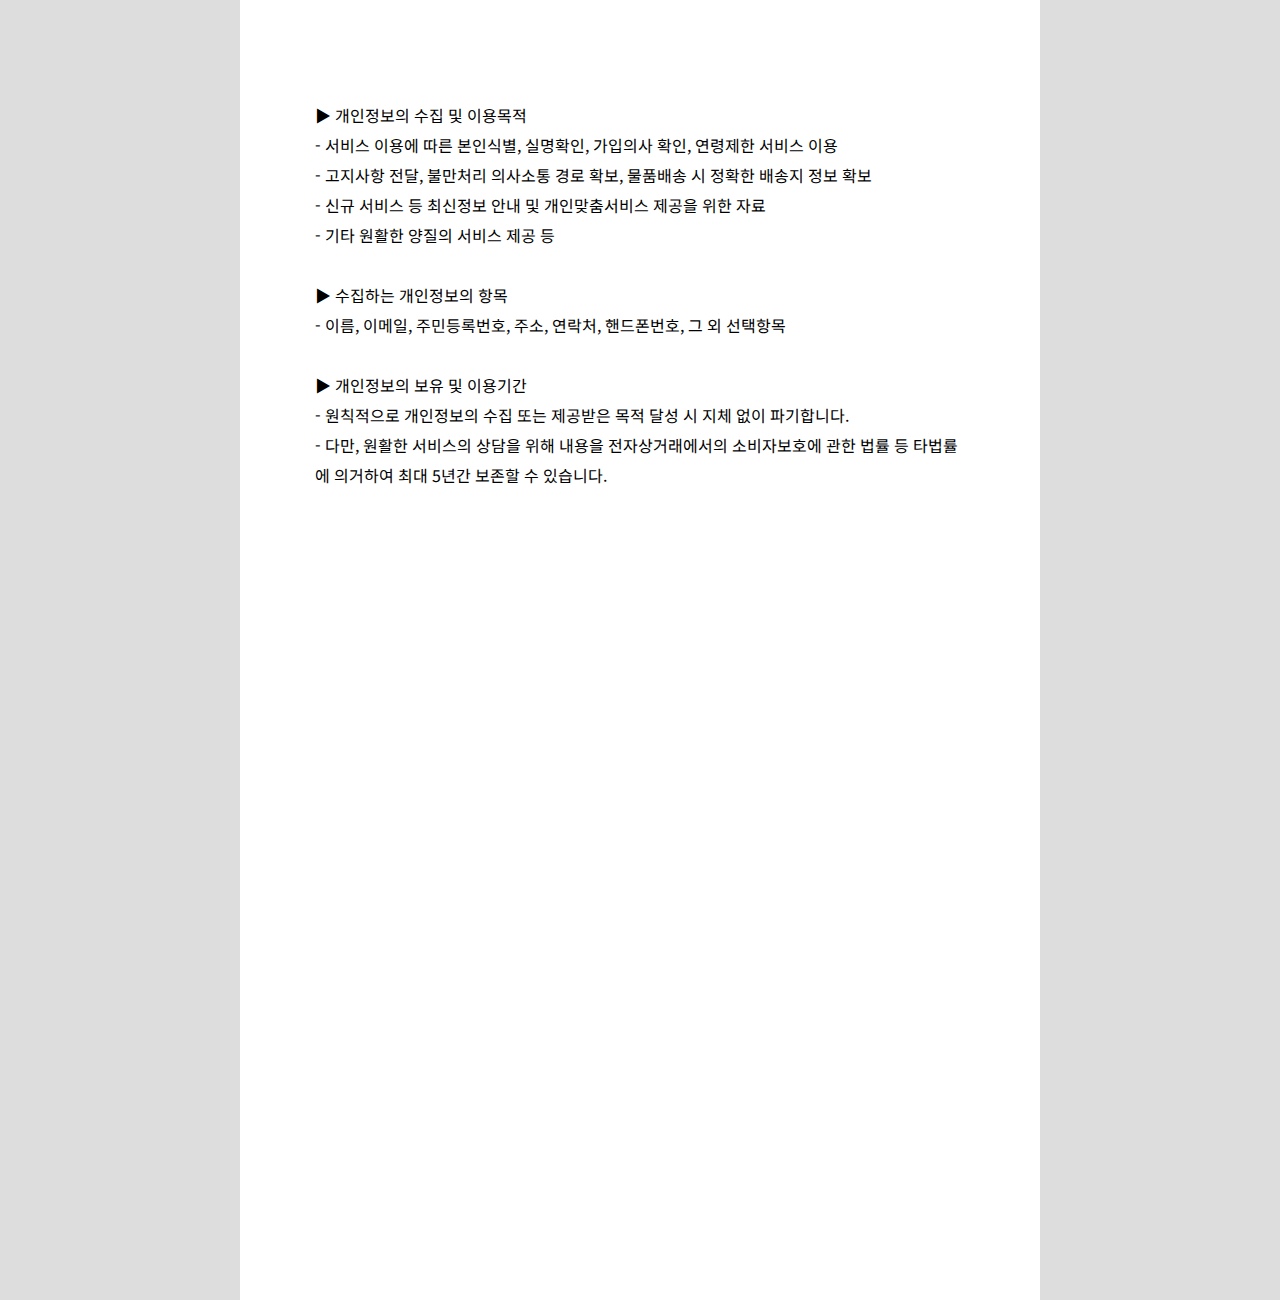
<file: agree.html>
<!DOCTYPE html>
<html lang="ko">
<head>
    <meta charset="UTF-8">
    <meta name="viewport" content="width=device-width, initial-scale=1.0">
    <title>개인정보 수집 및 이용 목적</title>
    <link rel="stylesheet" type="text/css" href="css/common.css">
    <link rel="stylesheet" type="text/css" href="css/sub3.css">
</head>
<body>
    <div id="text-wrap">
        <div class="text">
            <p>▶ 개인정보의 수집 및 이용목적<br>- 서비스 이용에 따른 본인식별, 실명확인, 가입의사 확인, 연령제한 서비스 이용<br>- 고지사항 전달, 불만처리 의사소통 경로 확보, 물품배송 시 정확한 배송지 정보 확보<br>- 신규 서비스 등 최신정보 안내 및 개인맞춤서비스 제공을 위한 자료<br>- 기타 원활한 양질의 서비스 제공 등<br><br>▶ 수집하는 개인정보의 항목<br>- 이름, 이메일, 주민등록번호, 주소, 연락처, 핸드폰번호, 그 외 선택항목<br><br>▶ 개인정보의 보유 및 이용기간<br>- 원칙적으로 개인정보의 수집 또는 제공받은 목적 달성 시 지체 없이 파기합니다.<br>- 다만, 원활한 서비스의 상담을 위해 내용을 전자상거래에서의 소비자보호에 관한 법률 등 타법률에 의거하여 최대 5년간 보존할 수 있습니다.</p>
        </div>
    </div>
</body>
</html>
</file>
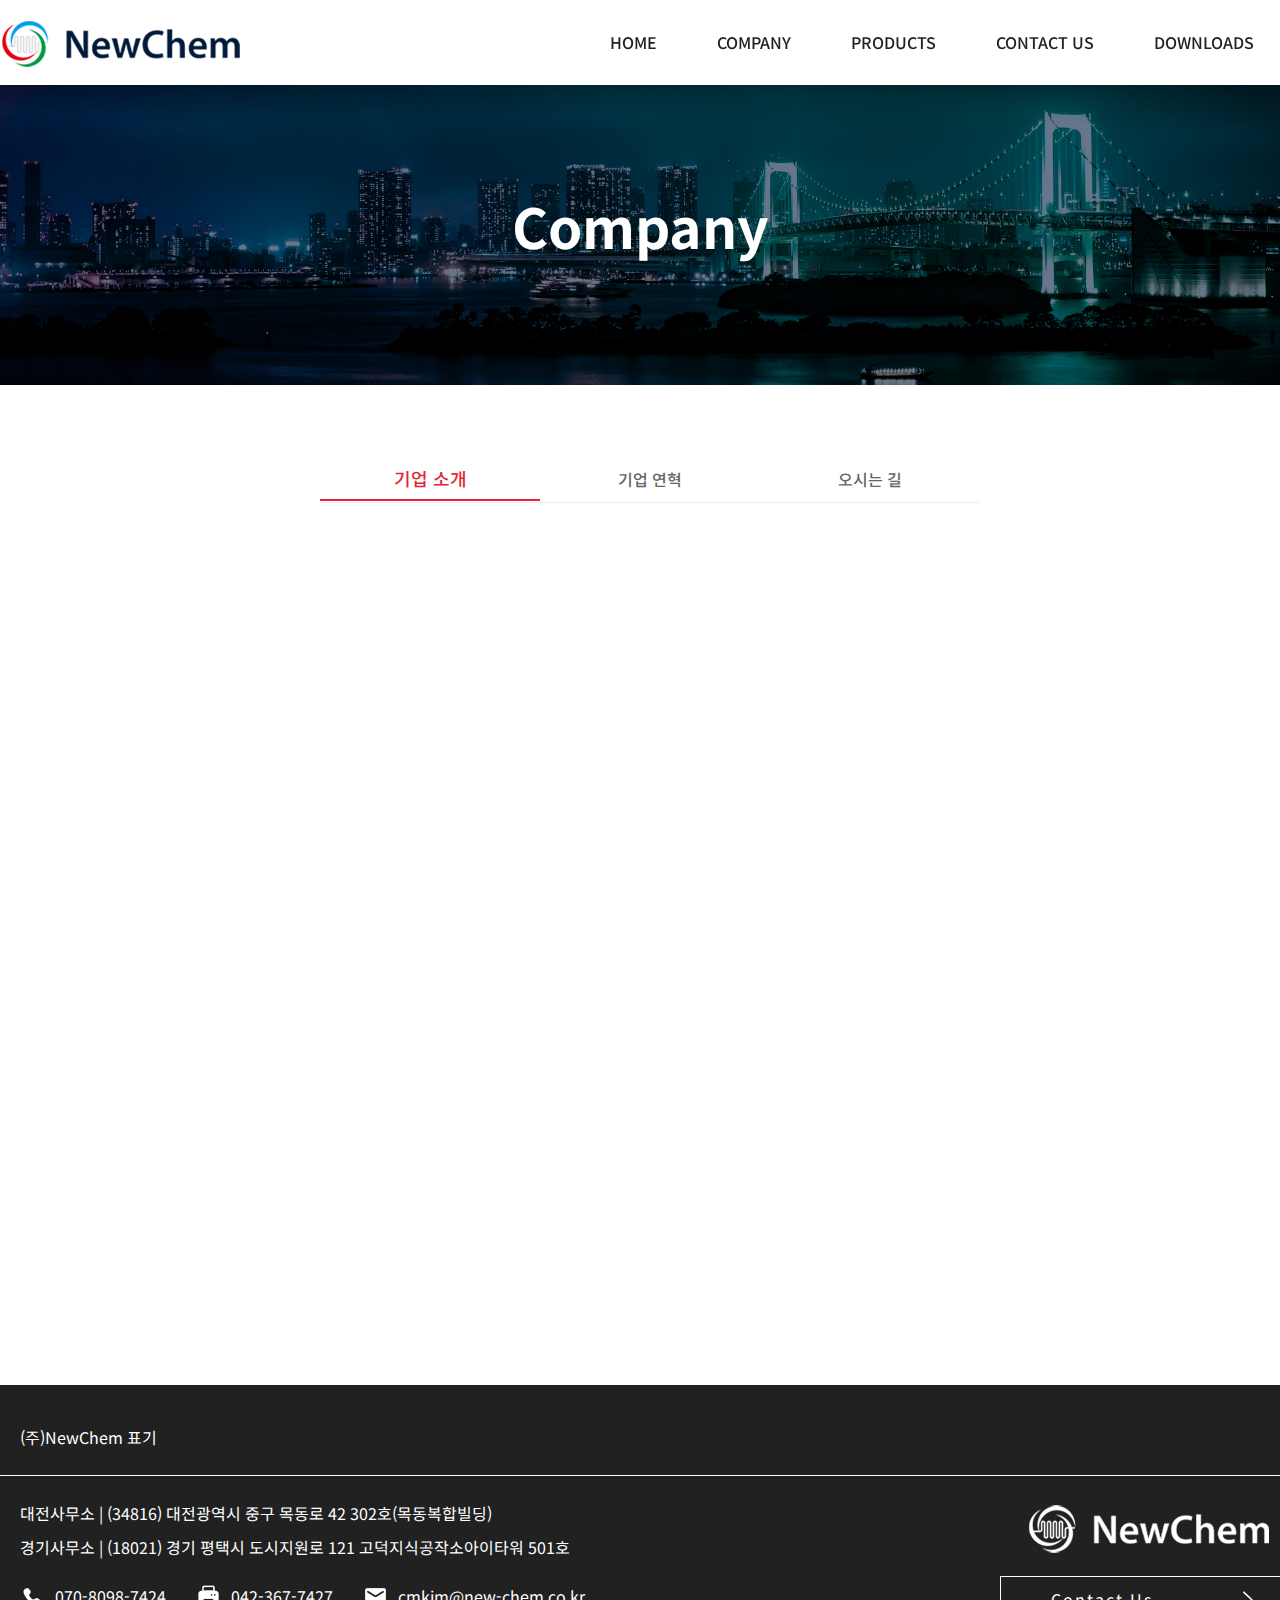
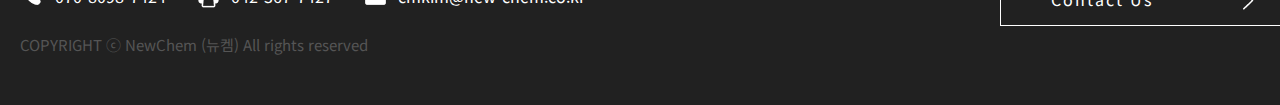
<file: sub1.html>
<!DOCTYPE html>
<html lang="ko">
<head>
    <meta charset="UTF-8">
    <meta name="viewport" content="width=device-width, initial-scale=1.0">
    <title>New Chem</title>
    <link rel="stylesheet" type="text/css" href="css/common.css">
    <link rel="stylesheet" type="text/css" href="css/sub-common.css">
    <link rel="stylesheet" type="text/css" href="css/sub1.css">

    <link rel="apple-touch-icon" sizes="57x57" href="./favicon/apple-icon-57x57.png">
    <link rel="apple-touch-icon" sizes="60x60" href="./favicon/apple-icon-60x60.png">
    <link rel="apple-touch-icon" sizes="72x72" href="./favicon/apple-icon-72x72.png">
    <link rel="apple-touch-icon" sizes="76x76" href="./favicon/apple-icon-76x76.png">
    <link rel="apple-touch-icon" sizes="114x114" href="./favicon/apple-icon-114x114.png">
    <link rel="apple-touch-icon" sizes="120x120" href="./favicon/apple-icon-120x120.png">
    <link rel="apple-touch-icon" sizes="144x144" href="./favicon/apple-icon-144x144.png">
    <link rel="apple-touch-icon" sizes="152x152" href="./favicon/apple-icon-152x152.png">
    <link rel="apple-touch-icon" sizes="180x180" href="./favicon/apple-icon-180x180.png">
    <link rel="icon" type="image/png" sizes="192x192"  href="./favicon/android-icon-192x192.png">
    <link rel="icon" type="image/png" sizes="32x32" href="./favicon/favicon-32x32.png">
    <link rel="icon" type="image/png" sizes="96x96" href="./favicon/favicon-96x96.png">
    <link rel="icon" type="image/png" sizes="16x16" href="./favicon/favicon-16x16.png">
    <link rel="manifest" href="./favicon/manifest.json">
    <meta name="msapplication-TileColor" content="#ffffff">
    <meta name="msapplication-TileImage" content="./favicon/ms-icon-144x144.png">
    <meta name="theme-color" content="#ffffff">

    <script src="https://code.jquery.com/jquery-2.2.4.min.js"></script>
</head>
<body>
    <div id="wrap">
        <header>
            <div class="header-wrap">
                <div class="header-box">
                    <div class="logo"><a href="./index.html"><img src="./img/logo.png" alt="NewChem"></a></div>
                    <nav role="navigation">
                        <div class="nav-wrap">
                            <ul id="main-menu">
                                <li><a href="./index.html">HOME</a></li>
                                <li><a href="./sub1.html">COMPANY</a>
                                    <ul id="sub-menu">
                                        <li><a href="./sub1.html">기업소개</a></li>
                                        <li><a href="./sub1-2.html">기업 연혁</a></li>
                                        <li><a href="./sub1-3.html">오시는 길</a></li>
                                    </ul>
                                </li>
                                <li><a href="./sub2.html">PRODUCTS</a>
                                    <ul id="sub-menu">
                                        <li>
                                            <a href="./sub2-2.html">제품 1<img src="./img/arrow-right-gray.png" alt="바로가기"></a>
                                            <ul id="sub-in-menu">
                                                <li><a href="./sub2-2-1.html">제품</a></li>
                                                <li><a href="./sub2-2-2.html">제품</a></li>
                                                <li><a href="./sub2-2-3.html">제품</a></li>
                                                <li><a href="./sub2-2-4.html">제품</a></li>
                                                <li><a href="./sub2-2-5.html">제품</a></li>
                                            </ul>
                                        </li>
                                        <li>
                                            <a href="./sub2-3.html">제품 2<img src="./img/arrow-right-gray.png" alt="바로가기"></a>
                                            <ul id="sub-in-menu">
                                                <li><a href="./sub2-3-1.html">제품</a></li>
                                                <li><a href="./sub2-3-2.html">제품</a></li>
                                                <li><a href="./sub2-3-3.html">제품</a></li>
                                                <li><a href="./sub2-3-4.html">제품</a></li>
                                                <li><a href="./sub2-3-5.html">제품</a></li>
                                            </ul>
                                        </li>
                                        <li>
                                            <a href="./sub2-4.html">제품 3<img src="./img/arrow-right-gray.png" alt="바로가기"></a>
                                            <ul id="sub-in-menu">
                                                <li><a href="./sub2-4-1.html">제품</a></li>
                                                <li><a href="./sub2-4-2.html">제품</a></li>
                                                <li><a href="./sub2-4-3.html">제품</a></li>
                                                <li><a href="./sub2-4-4.html">제품</a></li>
                                                <li><a href="./sub2-4-5.html">제품</a></li>
                                            </ul>
                                        </li>
                                    </ul>
                                </li>
                                <li><a href="./sub3.html">CONTACT US</a></li>
                                <li><a href="./sub4.html">DOWNLOADS</a></li>
                            </ul>
                        </div>
                    </nav>
                </div>
            </div>
        </header>
        <section>
            <div class="section-wrap">
                <div class="top-banner">
                    <p>Company</p>
                </div>
                <div class="content01">
                    <div class="product-tab">
                        <div class="tab">
                            <ul class="tabnav">
                                <li id="#1"><a href="#tab01">기업 소개</a></li>
                                <li id="#2"><a href="#tab02">기업 연혁</a></li>
                                <li id="#3"><a href="#tab03">오시는 길</a></li>
                            </ul>
                            <div class="tabcontent">
                                <div id="tab01"></div>
                                <div id="tab02"></div>
                                <div id="tab03"></div>
                            </div>
                        </div>
                    </div>
                </div>
            </div>
        </section>
        <footer>
            <div class="footer-wrap">
                <div class="footer-top">
                    <p>(주)NewChem 표기</p>
                </div>
                <div class="footer-bottom">
                    <div class="left">
                        <ul>
                            <li><p>대전사무소 | (34816) 대전광역시 중구 목동로 42 302호(목동복합빌딩)</p></li>
                            <li><p>경기사무소 | (18021) 경기 평택시 도시지원로 121 고덕지식공작소아이타워 501호</p></li>
                        </ul>
                        <div class="contact-info">
                            <ul>
                                <li><img src="./img/icon-call.png" alt="전화"><p>070-8098-7424</p></li>
                                <li><img src="./img/icon-fax.png" alt="팩스"><p>042-367-7427</p></li>
                                <li><img src="./img/icon-mail.png" alt="이메일"><p>cmkim@new-chem.co.kr</p></li>
                            </ul>
                        </div>
                        <p>COPYRIGHT ⓒ NewChem (뉴켐) All rights reserved</p>
                    </div>
                    <div class="right">
                        <div class="logo"><a href="./index.html"><img src="./img/logo-white.png" alt="NewChem"></a></div>
                        <a href="./sub3.html"><p>Contact Us</p><img src="./img/arrow-right-white.png" alt="화살표"></a>
                    </div>
                </div>
            </div>
        </footer>
    </div>
    <script src=" https://smtpjs.com/v3/smtp.js"></script>
    <script>
        $(function(){
        $('.tabcontent > div').hide();
        $('.tabnav a').click(function () {
            $('.tabcontent > div').hide().filter(this.hash).fadeIn();
            $('.tabnav a').removeClass('active');
            $(this).addClass('active');
            return false;
        }).filter(':eq(0)').click();
        });
        $(function(){
        $('.tabcontent-sub > div').hide();
        $('.tabnav-sub a').click(function () {
            $('.tabcontent-sub > div').hide().filter(this.hash).fadeIn();
            $('.tabnav-sub a').removeClass('active');
            $(this).addClass('active');
            return false;
        }).filter(':eq(0)').click();
        });
    </script>
</body>
</html>
</file>
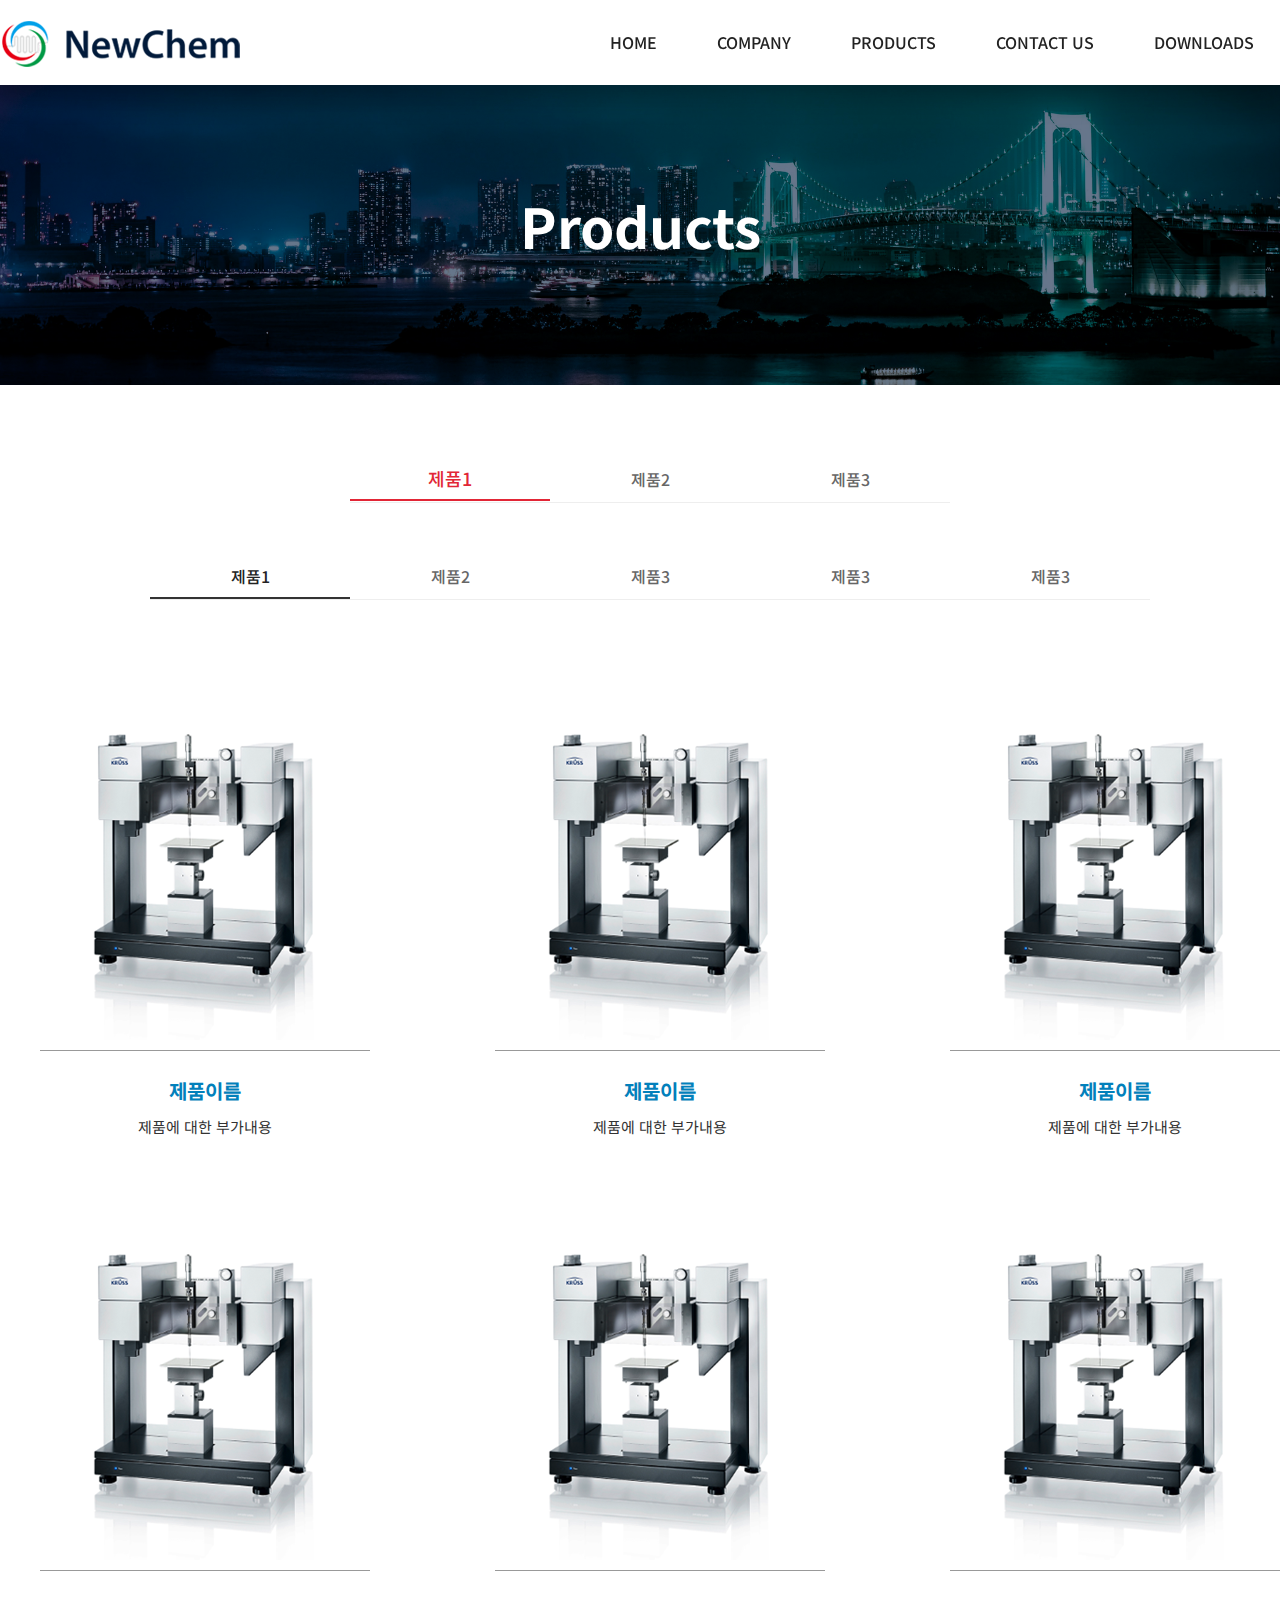
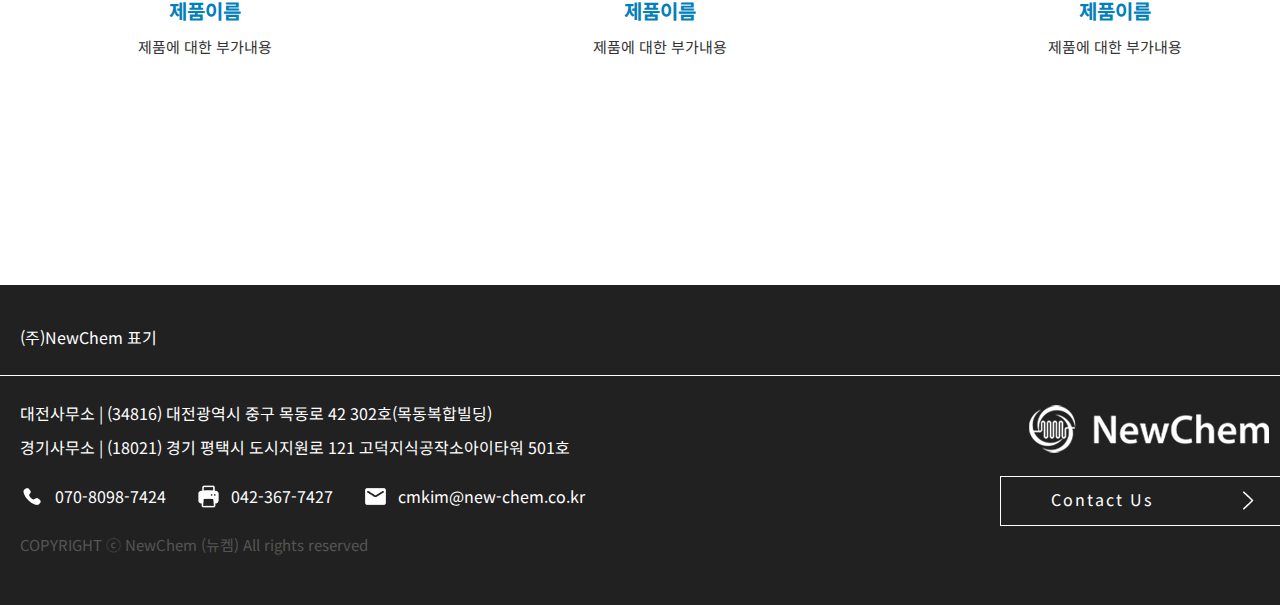
<file: sub2.html>
<!DOCTYPE html>
<html lang="ko">
<head>
    <meta charset="UTF-8">
    <meta name="viewport" content="width=device-width, initial-scale=1.0">
    <title>New Chem</title>
    <link rel="stylesheet" type="text/css" href="css/common.css">
    <link rel="stylesheet" type="text/css" href="css/sub-common.css">
    <link rel="stylesheet" type="text/css" href="css/sub2.css">

    <link rel="apple-touch-icon" sizes="57x57" href="./favicon/apple-icon-57x57.png">
    <link rel="apple-touch-icon" sizes="60x60" href="./favicon/apple-icon-60x60.png">
    <link rel="apple-touch-icon" sizes="72x72" href="./favicon/apple-icon-72x72.png">
    <link rel="apple-touch-icon" sizes="76x76" href="./favicon/apple-icon-76x76.png">
    <link rel="apple-touch-icon" sizes="114x114" href="./favicon/apple-icon-114x114.png">
    <link rel="apple-touch-icon" sizes="120x120" href="./favicon/apple-icon-120x120.png">
    <link rel="apple-touch-icon" sizes="144x144" href="./favicon/apple-icon-144x144.png">
    <link rel="apple-touch-icon" sizes="152x152" href="./favicon/apple-icon-152x152.png">
    <link rel="apple-touch-icon" sizes="180x180" href="./favicon/apple-icon-180x180.png">
    <link rel="icon" type="image/png" sizes="192x192"  href="./favicon/android-icon-192x192.png">
    <link rel="icon" type="image/png" sizes="32x32" href="./favicon/favicon-32x32.png">
    <link rel="icon" type="image/png" sizes="96x96" href="./favicon/favicon-96x96.png">
    <link rel="icon" type="image/png" sizes="16x16" href="./favicon/favicon-16x16.png">
    <link rel="manifest" href="./favicon/manifest.json">
    <meta name="msapplication-TileColor" content="#ffffff">
    <meta name="msapplication-TileImage" content="./favicon/ms-icon-144x144.png">
    <meta name="theme-color" content="#ffffff">

    <script src="https://code.jquery.com/jquery-2.2.4.min.js"></script>
</head>
<body>
    <div id="wrap">
        <header>
            <div class="header-wrap">
                <div class="header-box">
                    <div class="logo"><a href="./index.html"><img src="./img/logo.png" alt="NewChem"></a></div>
                    <nav role="navigation">
                        <div class="nav-wrap">
                            <ul id="main-menu">
                                <li><a href="./index.html">HOME</a></li>
                                <li><a href="./sub1.html">COMPANY</a>
                                    <ul id="sub-menu">
                                        <li><a href="./sub1.html">기업소개</a></li>
                                        <li><a href="./sub1-2.html">기업 연혁</a></li>
                                        <li><a href="./sub1-3.html">오시는 길</a></li>
                                    </ul>
                                </li>
                                <li><a href="./sub2.html">PRODUCTS</a>
                                    <ul id="sub-menu">
                                        <li>
                                            <a href="./sub2-2.html">제품 1<img src="./img/arrow-right-gray.png" alt="바로가기"></a>
                                            <ul id="sub-in-menu">
                                                <li><a href="./sub2-2-1.html">제품</a></li>
                                                <li><a href="./sub2-2-2.html">제품</a></li>
                                                <li><a href="./sub2-2-3.html">제품</a></li>
                                                <li><a href="./sub2-2-4.html">제품</a></li>
                                                <li><a href="./sub2-2-5.html">제품</a></li>
                                            </ul>
                                        </li>
                                        <li>
                                            <a href="./sub2-3.html">제품 2<img src="./img/arrow-right-gray.png" alt="바로가기"></a>
                                            <ul id="sub-in-menu">
                                                <li><a href="./sub2-3-1.html">제품</a></li>
                                                <li><a href="./sub2-3-2.html">제품</a></li>
                                                <li><a href="./sub2-3-3.html">제품</a></li>
                                                <li><a href="./sub2-3-4.html">제품</a></li>
                                                <li><a href="./sub2-3-5.html">제품</a></li>
                                            </ul>
                                        </li>
                                        <li>
                                            <a href="./sub2-4.html">제품 3<img src="./img/arrow-right-gray.png" alt="바로가기"></a>
                                            <ul id="sub-in-menu">
                                                <li><a href="./sub2-4-1.html">제품</a></li>
                                                <li><a href="./sub2-4-2.html">제품</a></li>
                                                <li><a href="./sub2-4-3.html">제품</a></li>
                                                <li><a href="./sub2-4-4.html">제품</a></li>
                                                <li><a href="./sub2-4-5.html">제품</a></li>
                                            </ul>
                                        </li>
                                    </ul>
                                </li>
                                <li><a href="./sub3.html">CONTACT US</a></li>
                                <li><a href="./sub4.html">DOWNLOADS</a></li>
                            </ul>
                        </div>
                    </nav>
                </div>
            </div>
        </header>
        <section>
            <div class="section-wrap">
                <div class="top-banner">
                    <p>Products</p>
                </div>
                <div class="content01">
                    <div class="product-tab">
                        <div class="tab">
                            <ul class="tabnav">
                                <li id="#1"><a href="#tab01">제품1</a></li>
                                <li id="#2"><a href="#tab02">제품2</a></li>
                                <li id="#3"><a href="#tab03">제품3</a></li>
                            </ul>
                            <div class="tabcontent">
                                <div id="tab01">
                                    <div class="tab-sub">
                                        <ul class="tabnav-sub">
                                            <li><a href="#tab01-sub">제품1</a></li>
                                            <li><a href="#tab02-sub">제품2</a></li>
                                            <li><a href="#tab03-sub">제품3</a></li>
                                            <li><a href="#tab04-sub">제품3</a></li>
                                            <li><a href="#tab05-sub">제품3</a></li>
                                        </ul>
                                        <div class="tabcontent-sub">
                                            <div id="tab01-sub">
                                                <div class="cont01-img">
                                                    <ul>
                                                        <li>
                                                            <a href=""> 
                                                                <ul>
                                                                    <li><img src="./img/product01.png" alt=""></li>
                                                                    <li><p class="title">제품이름</p></li>
                                                                    <li><p>제품에 대한 부가내용</p></li>
                                                                </ul>
                                                            </a> 
                                                        </li>
                                                        <li>
                                                            <a href=""> 
                                                                <ul>
                                                                    <li><img src="./img/product01.png" alt=""></li>
                                                                    <li><p class="title">제품이름</p></li>
                                                                    <li><p>제품에 대한 부가내용</p></li>
                                                                </ul>
                                                            </a> 
                                                        </li>
                                                        <li>
                                                            <a href=""> 
                                                                <ul>
                                                                    <li><img src="./img/product01.png" alt=""></li>
                                                                    <li><p class="title">제품이름</p></li>
                                                                    <li><p>제품에 대한 부가내용</p></li>
                                                                </ul>
                                                            </a> 
                                                        </li>
                                                        <li>
                                                            <a href=""> 
                                                                <ul>
                                                                    <li><img src="./img/product01.png" alt=""></li>
                                                                    <li><p class="title">제품이름</p></li>
                                                                    <li><p>제품에 대한 부가내용</p></li>
                                                                </ul>
                                                            </a> 
                                                        </li>
                                                        <li>
                                                            <a href=""> 
                                                                <ul>
                                                                    <li><img src="./img/product01.png" alt=""></li>
                                                                    <li><p class="title">제품이름</p></li>
                                                                    <li><p>제품에 대한 부가내용</p></li>
                                                                </ul>
                                                            </a> 
                                                        </li>
                                                        <li>
                                                            <a href=""> 
                                                                <ul>
                                                                    <li><img src="./img/product01.png" alt=""></li>
                                                                    <li><p class="title">제품이름</p></li>
                                                                    <li><p>제품에 대한 부가내용</p></li>
                                                                </ul>
                                                            </a> 
                                                        </li>
                                                    </ul>
                                                </div>
                                            </div>
                                            <div id="tab02-sub">
                                                <div class="cont01-img">
                                                    <ul>
                                                        <li>
                                                            <a href=""> 
                                                                <ul>
                                                                    <li><img src="./img/product01.png" alt=""></li>
                                                                    <li><p class="title">제품이름</p></li>
                                                                    <li><p>제품에 대한 부가내용</p></li>
                                                                </ul>
                                                            </a> 
                                                        </li>
                                                        <li>
                                                            <a href=""> 
                                                                <ul>
                                                                    <li><img src="./img/product01.png" alt=""></li>
                                                                    <li><p class="title">제품이름</p></li>
                                                                    <li><p>제품에 대한 부가내용</p></li>
                                                                </ul>
                                                            </a> 
                                                        </li>
                                                        <li>
                                                            <a href=""> 
                                                                <ul>
                                                                    <li><img src="./img/product01.png" alt=""></li>
                                                                    <li><p class="title">제품이름</p></li>
                                                                    <li><p>제품에 대한 부가내용</p></li>
                                                                </ul>
                                                            </a> 
                                                        </li>
                                                        <li>
                                                            <a href=""> 
                                                                <ul>
                                                                    <li><img src="./img/product01.png" alt=""></li>
                                                                    <li><p class="title">제품이름</p></li>
                                                                    <li><p>제품에 대한 부가내용</p></li>
                                                                </ul>
                                                            </a> 
                                                        </li>
                                                        <li>
                                                            <a href=""> 
                                                                <ul>
                                                                    <li><img src="./img/product01.png" alt=""></li>
                                                                    <li><p class="title">제품이름</p></li>
                                                                    <li><p>제품에 대한 부가내용</p></li>
                                                                </ul>
                                                            </a> 
                                                        </li>
                                                        <li>
                                                            <a href=""> 
                                                                <ul>
                                                                    <li><img src="./img/product01.png" alt=""></li>
                                                                    <li><p class="title">제품이름</p></li>
                                                                    <li><p>제품에 대한 부가내용</p></li>
                                                                </ul>
                                                            </a> 
                                                        </li>
                                                    </ul>
                                                </div>
                                            </div>
                                            <div id="tab03-sub">
                                                <div class="cont01-img">
                                                    <ul>
                                                        <li>
                                                            <a href=""> 
                                                                <ul>
                                                                    <li><img src="./img/product01.png" alt=""></li>
                                                                    <li><p class="title">제품이름</p></li>
                                                                    <li><p>제품에 대한 부가내용</p></li>
                                                                </ul>
                                                            </a> 
                                                        </li>
                                                        <li>
                                                            <a href=""> 
                                                                <ul>
                                                                    <li><img src="./img/product01.png" alt=""></li>
                                                                    <li><p class="title">제품이름</p></li>
                                                                    <li><p>제품에 대한 부가내용</p></li>
                                                                </ul>
                                                            </a> 
                                                        </li>
                                                        <li>
                                                            <a href=""> 
                                                                <ul>
                                                                    <li><img src="./img/product01.png" alt=""></li>
                                                                    <li><p class="title">제품이름</p></li>
                                                                    <li><p>제품에 대한 부가내용</p></li>
                                                                </ul>
                                                            </a> 
                                                        </li>
                                                        <li>
                                                            <a href=""> 
                                                                <ul>
                                                                    <li><img src="./img/product01.png" alt=""></li>
                                                                    <li><p class="title">제품이름</p></li>
                                                                    <li><p>제품에 대한 부가내용</p></li>
                                                                </ul>
                                                            </a> 
                                                        </li>
                                                        <li>
                                                            <a href=""> 
                                                                <ul>
                                                                    <li><img src="./img/product01.png" alt=""></li>
                                                                    <li><p class="title">제품이름</p></li>
                                                                    <li><p>제품에 대한 부가내용</p></li>
                                                                </ul>
                                                            </a> 
                                                        </li>
                                                        <li>
                                                            <a href=""> 
                                                                <ul>
                                                                    <li><img src="./img/product01.png" alt=""></li>
                                                                    <li><p class="title">제품이름</p></li>
                                                                    <li><p>제품에 대한 부가내용</p></li>
                                                                </ul>
                                                            </a> 
                                                        </li>
                                                    </ul>
                                                </div>
                                            </div>
                                            <div id="tab04-sub">
                                                <div class="cont01-img">
                                                    <ul>
                                                        <li>
                                                            <a href=""> 
                                                                <ul>
                                                                    <li><img src="./img/product01.png" alt=""></li>
                                                                    <li><p class="title">제품이름</p></li>
                                                                    <li><p>제품에 대한 부가내용</p></li>
                                                                </ul>
                                                            </a> 
                                                        </li>
                                                        <li>
                                                            <a href=""> 
                                                                <ul>
                                                                    <li><img src="./img/product01.png" alt=""></li>
                                                                    <li><p class="title">제품이름</p></li>
                                                                    <li><p>제품에 대한 부가내용</p></li>
                                                                </ul>
                                                            </a> 
                                                        </li>
                                                        <li>
                                                            <a href=""> 
                                                                <ul>
                                                                    <li><img src="./img/product01.png" alt=""></li>
                                                                    <li><p class="title">제품이름</p></li>
                                                                    <li><p>제품에 대한 부가내용</p></li>
                                                                </ul>
                                                            </a> 
                                                        </li>
                                                        <li>
                                                            <a href=""> 
                                                                <ul>
                                                                    <li><img src="./img/product01.png" alt=""></li>
                                                                    <li><p class="title">제품이름</p></li>
                                                                    <li><p>제품에 대한 부가내용</p></li>
                                                                </ul>
                                                            </a> 
                                                        </li>
                                                        <li>
                                                            <a href=""> 
                                                                <ul>
                                                                    <li><img src="./img/product01.png" alt=""></li>
                                                                    <li><p class="title">제품이름</p></li>
                                                                    <li><p>제품에 대한 부가내용</p></li>
                                                                </ul>
                                                            </a> 
                                                        </li>
                                                        <li>
                                                            <a href=""> 
                                                                <ul>
                                                                    <li><img src="./img/product01.png" alt=""></li>
                                                                    <li><p class="title">제품이름</p></li>
                                                                    <li><p>제품에 대한 부가내용</p></li>
                                                                </ul>
                                                            </a> 
                                                        </li>
                                                    </ul>
                                                </div>
                                            </div>
                                            <div id="tab05-sub">
                                                <div class="cont01-img">
                                                    <ul>
                                                        <li>
                                                            <a href=""> 
                                                                <ul>
                                                                    <li><img src="./img/product01.png" alt=""></li>
                                                                    <li><p class="title">제품이름</p></li>
                                                                    <li><p>제품에 대한 부가내용</p></li>
                                                                </ul>
                                                            </a> 
                                                        </li>
                                                        <li>
                                                            <a href=""> 
                                                                <ul>
                                                                    <li><img src="./img/product01.png" alt=""></li>
                                                                    <li><p class="title">제품이름</p></li>
                                                                    <li><p>제품에 대한 부가내용</p></li>
                                                                </ul>
                                                            </a> 
                                                        </li>
                                                        <li>
                                                            <a href=""> 
                                                                <ul>
                                                                    <li><img src="./img/product01.png" alt=""></li>
                                                                    <li><p class="title">제품이름</p></li>
                                                                    <li><p>제품에 대한 부가내용</p></li>
                                                                </ul>
                                                            </a> 
                                                        </li>
                                                        <li>
                                                            <a href=""> 
                                                                <ul>
                                                                    <li><img src="./img/product01.png" alt=""></li>
                                                                    <li><p class="title">제품이름</p></li>
                                                                    <li><p>제품에 대한 부가내용</p></li>
                                                                </ul>
                                                            </a> 
                                                        </li>
                                                        <li>
                                                            <a href=""> 
                                                                <ul>
                                                                    <li><img src="./img/product01.png" alt=""></li>
                                                                    <li><p class="title">제품이름</p></li>
                                                                    <li><p>제품에 대한 부가내용</p></li>
                                                                </ul>
                                                            </a> 
                                                        </li>
                                                        <li>
                                                            <a href=""> 
                                                                <ul>
                                                                    <li><img src="./img/product01.png" alt=""></li>
                                                                    <li><p class="title">제품이름</p></li>
                                                                    <li><p>제품에 대한 부가내용</p></li>
                                                                </ul>
                                                            </a> 
                                                        </li>
                                                    </ul>
                                                </div>
                                            </div>
                                        </div>
                                    </div>
                                </div>
                                <div id="tab02">
                                    <div class="tab-sub">
                                        <ul class="tabnav-sub">
                                            <li><a href="#tab01-sub">제품1</a></li>
                                            <li><a href="#tab02-sub">제품2</a></li>
                                            <li><a href="#tab03-sub">제품3</a></li>
                                        </ul>
                                        <div class="tabcontent-sub">
                                            <div id="tab01-sub">
                                                <div class="cont01-img">
                                                    <ul>
                                                        <li>
                                                            <a href=""> 
                                                                <ul>
                                                                    <li><img src="./img/product01.png" alt=""></li>
                                                                    <li><p class="title">제품이름</p></li>
                                                                    <li><p>제품에 대한 부가내용</p></li>
                                                                </ul>
                                                            </a> 
                                                        </li>
                                                        <li>
                                                            <a href=""> 
                                                                <ul>
                                                                    <li><img src="./img/product01.png" alt=""></li>
                                                                    <li><p class="title">제품이름</p></li>
                                                                    <li><p>제품에 대한 부가내용</p></li>
                                                                </ul>
                                                            </a> 
                                                        </li>
                                                        <li>
                                                            <a href=""> 
                                                                <ul>
                                                                    <li><img src="./img/product01.png" alt=""></li>
                                                                    <li><p class="title">제품이름</p></li>
                                                                    <li><p>제품에 대한 부가내용</p></li>
                                                                </ul>
                                                            </a> 
                                                        </li>
                                                        <li>
                                                            <a href=""> 
                                                                <ul>
                                                                    <li><img src="./img/product01.png" alt=""></li>
                                                                    <li><p class="title">제품이름</p></li>
                                                                    <li><p>제품에 대한 부가내용</p></li>
                                                                </ul>
                                                            </a> 
                                                        </li>
                                                        <li>
                                                            <a href=""> 
                                                                <ul>
                                                                    <li><img src="./img/product01.png" alt=""></li>
                                                                    <li><p class="title">제품이름</p></li>
                                                                    <li><p>제품에 대한 부가내용</p></li>
                                                                </ul>
                                                            </a> 
                                                        </li>
                                                        <li>
                                                            <a href=""> 
                                                                <ul>
                                                                    <li><img src="./img/product01.png" alt=""></li>
                                                                    <li><p class="title">제품이름</p></li>
                                                                    <li><p>제품에 대한 부가내용</p></li>
                                                                </ul>
                                                            </a> 
                                                        </li>
                                                    </ul>
                                                </div>
                                            </div>
                                            <div id="tab02-sub">
                                                <div class="cont01-img">
                                                    <ul>
                                                        <li>
                                                            <a href=""> 
                                                                <ul>
                                                                    <li><img src="./img/product01.png" alt=""></li>
                                                                    <li><p class="title">제품이름</p></li>
                                                                    <li><p>제품에 대한 부가내용</p></li>
                                                                </ul>
                                                            </a> 
                                                        </li>
                                                        <li>
                                                            <a href=""> 
                                                                <ul>
                                                                    <li><img src="./img/product01.png" alt=""></li>
                                                                    <li><p class="title">제품이름</p></li>
                                                                    <li><p>제품에 대한 부가내용</p></li>
                                                                </ul>
                                                            </a> 
                                                        </li>
                                                        <li>
                                                            <a href=""> 
                                                                <ul>
                                                                    <li><img src="./img/product01.png" alt=""></li>
                                                                    <li><p class="title">제품이름</p></li>
                                                                    <li><p>제품에 대한 부가내용</p></li>
                                                                </ul>
                                                            </a> 
                                                        </li>
                                                        <li>
                                                            <a href=""> 
                                                                <ul>
                                                                    <li><img src="./img/product01.png" alt=""></li>
                                                                    <li><p class="title">제품이름</p></li>
                                                                    <li><p>제품에 대한 부가내용</p></li>
                                                                </ul>
                                                            </a> 
                                                        </li>
                                                        <li>
                                                            <a href=""> 
                                                                <ul>
                                                                    <li><img src="./img/product01.png" alt=""></li>
                                                                    <li><p class="title">제품이름</p></li>
                                                                    <li><p>제품에 대한 부가내용</p></li>
                                                                </ul>
                                                            </a> 
                                                        </li>
                                                        <li>
                                                            <a href=""> 
                                                                <ul>
                                                                    <li><img src="./img/product01.png" alt=""></li>
                                                                    <li><p class="title">제품이름</p></li>
                                                                    <li><p>제품에 대한 부가내용</p></li>
                                                                </ul>
                                                            </a> 
                                                        </li>
                                                    </ul>
                                                </div>
                                            </div>
                                            <div id="tab03-sub">
                                                <div class="cont01-img">
                                                    <ul>
                                                        <li>
                                                            <a href=""> 
                                                                <ul>
                                                                    <li><img src="./img/product01.png" alt=""></li>
                                                                    <li><p class="title">제품이름</p></li>
                                                                    <li><p>제품에 대한 부가내용</p></li>
                                                                </ul>
                                                            </a> 
                                                        </li>
                                                        <li>
                                                            <a href=""> 
                                                                <ul>
                                                                    <li><img src="./img/product01.png" alt=""></li>
                                                                    <li><p class="title">제품이름</p></li>
                                                                    <li><p>제품에 대한 부가내용</p></li>
                                                                </ul>
                                                            </a> 
                                                        </li>
                                                        <li>
                                                            <a href=""> 
                                                                <ul>
                                                                    <li><img src="./img/product01.png" alt=""></li>
                                                                    <li><p class="title">제품이름</p></li>
                                                                    <li><p>제품에 대한 부가내용</p></li>
                                                                </ul>
                                                            </a> 
                                                        </li>
                                                        <li>
                                                            <a href=""> 
                                                                <ul>
                                                                    <li><img src="./img/product01.png" alt=""></li>
                                                                    <li><p class="title">제품이름</p></li>
                                                                    <li><p>제품에 대한 부가내용</p></li>
                                                                </ul>
                                                            </a> 
                                                        </li>
                                                        <li>
                                                            <a href=""> 
                                                                <ul>
                                                                    <li><img src="./img/product01.png" alt=""></li>
                                                                    <li><p class="title">제품이름</p></li>
                                                                    <li><p>제품에 대한 부가내용</p></li>
                                                                </ul>
                                                            </a> 
                                                        </li>
                                                        <li>
                                                            <a href=""> 
                                                                <ul>
                                                                    <li><img src="./img/product01.png" alt=""></li>
                                                                    <li><p class="title">제품이름</p></li>
                                                                    <li><p>제품에 대한 부가내용</p></li>
                                                                </ul>
                                                            </a> 
                                                        </li>
                                                    </ul>
                                                </div>
                                            </div>
                                        </div>
                                    </div>
                                </div>
                                <div id="tab03">
                                    <div class="tab-sub">
                                        <ul class="tabnav-sub">
                                            <li><a href="#tab01-sub">제품1</a></li>
                                            <li><a href="#tab02-sub">제품2</a></li>
                                            <li><a href="#tab03-sub">제품3</a></li>
                                            <li><a href="#tab04-sub">제품3</a></li>
                                        </ul>
                                        <div class="tabcontent-sub">
                                            <div id="tab01-sub">
                                                <div class="cont01-img">
                                                    <ul>
                                                        <li>
                                                            <a href=""> 
                                                                <ul>
                                                                    <li><img src="./img/product01.png" alt=""></li>
                                                                    <li><p class="title">제품이름</p></li>
                                                                    <li><p>제품에 대한 부가내용</p></li>
                                                                </ul>
                                                            </a> 
                                                        </li>
                                                        <li>
                                                            <a href=""> 
                                                                <ul>
                                                                    <li><img src="./img/product01.png" alt=""></li>
                                                                    <li><p class="title">제품이름</p></li>
                                                                    <li><p>제품에 대한 부가내용</p></li>
                                                                </ul>
                                                            </a> 
                                                        </li>
                                                        <li>
                                                            <a href=""> 
                                                                <ul>
                                                                    <li><img src="./img/product01.png" alt=""></li>
                                                                    <li><p class="title">제품이름</p></li>
                                                                    <li><p>제품에 대한 부가내용</p></li>
                                                                </ul>
                                                            </a> 
                                                        </li>
                                                        <li>
                                                            <a href=""> 
                                                                <ul>
                                                                    <li><img src="./img/product01.png" alt=""></li>
                                                                    <li><p class="title">제품이름</p></li>
                                                                    <li><p>제품에 대한 부가내용</p></li>
                                                                </ul>
                                                            </a> 
                                                        </li>
                                                        <li>
                                                            <a href=""> 
                                                                <ul>
                                                                    <li><img src="./img/product01.png" alt=""></li>
                                                                    <li><p class="title">제품이름</p></li>
                                                                    <li><p>제품에 대한 부가내용</p></li>
                                                                </ul>
                                                            </a> 
                                                        </li>
                                                        <li>
                                                            <a href=""> 
                                                                <ul>
                                                                    <li><img src="./img/product01.png" alt=""></li>
                                                                    <li><p class="title">제품이름</p></li>
                                                                    <li><p>제품에 대한 부가내용</p></li>
                                                                </ul>
                                                            </a> 
                                                        </li>
                                                    </ul>
                                                </div>
                                            </div>
                                            <div id="tab02-sub">
                                                <div class="cont01-img">
                                                    <ul>
                                                        <li>
                                                            <a href=""> 
                                                                <ul>
                                                                    <li><img src="./img/product01.png" alt=""></li>
                                                                    <li><p class="title">제품이름</p></li>
                                                                    <li><p>제품에 대한 부가내용</p></li>
                                                                </ul>
                                                            </a> 
                                                        </li>
                                                        <li>
                                                            <a href=""> 
                                                                <ul>
                                                                    <li><img src="./img/product01.png" alt=""></li>
                                                                    <li><p class="title">제품이름</p></li>
                                                                    <li><p>제품에 대한 부가내용</p></li>
                                                                </ul>
                                                            </a> 
                                                        </li>
                                                        <li>
                                                            <a href=""> 
                                                                <ul>
                                                                    <li><img src="./img/product01.png" alt=""></li>
                                                                    <li><p class="title">제품이름</p></li>
                                                                    <li><p>제품에 대한 부가내용</p></li>
                                                                </ul>
                                                            </a> 
                                                        </li>
                                                        <li>
                                                            <a href=""> 
                                                                <ul>
                                                                    <li><img src="./img/product01.png" alt=""></li>
                                                                    <li><p class="title">제품이름</p></li>
                                                                    <li><p>제품에 대한 부가내용</p></li>
                                                                </ul>
                                                            </a> 
                                                        </li>
                                                        <li>
                                                            <a href=""> 
                                                                <ul>
                                                                    <li><img src="./img/product01.png" alt=""></li>
                                                                    <li><p class="title">제품이름</p></li>
                                                                    <li><p>제품에 대한 부가내용</p></li>
                                                                </ul>
                                                            </a> 
                                                        </li>
                                                        <li>
                                                            <a href=""> 
                                                                <ul>
                                                                    <li><img src="./img/product01.png" alt=""></li>
                                                                    <li><p class="title">제품이름</p></li>
                                                                    <li><p>제품에 대한 부가내용</p></li>
                                                                </ul>
                                                            </a> 
                                                        </li>
                                                    </ul>
                                                </div>
                                            </div>
                                            <div id="tab03-sub">
                                                <div class="cont01-img">
                                                    <ul>
                                                        <li>
                                                            <a href=""> 
                                                                <ul>
                                                                    <li><img src="./img/product01.png" alt=""></li>
                                                                    <li><p class="title">제품이름</p></li>
                                                                    <li><p>제품에 대한 부가내용</p></li>
                                                                </ul>
                                                            </a> 
                                                        </li>
                                                        <li>
                                                            <a href=""> 
                                                                <ul>
                                                                    <li><img src="./img/product01.png" alt=""></li>
                                                                    <li><p class="title">제품이름</p></li>
                                                                    <li><p>제품에 대한 부가내용</p></li>
                                                                </ul>
                                                            </a> 
                                                        </li>
                                                        <li>
                                                            <a href=""> 
                                                                <ul>
                                                                    <li><img src="./img/product01.png" alt=""></li>
                                                                    <li><p class="title">제품이름</p></li>
                                                                    <li><p>제품에 대한 부가내용</p></li>
                                                                </ul>
                                                            </a> 
                                                        </li>
                                                        <li>
                                                            <a href=""> 
                                                                <ul>
                                                                    <li><img src="./img/product01.png" alt=""></li>
                                                                    <li><p class="title">제품이름</p></li>
                                                                    <li><p>제품에 대한 부가내용</p></li>
                                                                </ul>
                                                            </a> 
                                                        </li>
                                                        <li>
                                                            <a href=""> 
                                                                <ul>
                                                                    <li><img src="./img/product01.png" alt=""></li>
                                                                    <li><p class="title">제품이름</p></li>
                                                                    <li><p>제품에 대한 부가내용</p></li>
                                                                </ul>
                                                            </a> 
                                                        </li>
                                                        <li>
                                                            <a href=""> 
                                                                <ul>
                                                                    <li><img src="./img/product01.png" alt=""></li>
                                                                    <li><p class="title">제품이름</p></li>
                                                                    <li><p>제품에 대한 부가내용</p></li>
                                                                </ul>
                                                            </a> 
                                                        </li>
                                                    </ul>
                                                </div>
                                            </div>
                                            <div id="tab04-sub">
                                                <div class="cont01-img">
                                                    <ul>
                                                        <li>
                                                            <a href=""> 
                                                                <ul>
                                                                    <li><img src="./img/product01.png" alt=""></li>
                                                                    <li><p class="title">제품이름</p></li>
                                                                    <li><p>제품에 대한 부가내용</p></li>
                                                                </ul>
                                                            </a> 
                                                        </li>
                                                        <li>
                                                            <a href=""> 
                                                                <ul>
                                                                    <li><img src="./img/product01.png" alt=""></li>
                                                                    <li><p class="title">제품이름</p></li>
                                                                    <li><p>제품에 대한 부가내용</p></li>
                                                                </ul>
                                                            </a> 
                                                        </li>
                                                        <li>
                                                            <a href=""> 
                                                                <ul>
                                                                    <li><img src="./img/product01.png" alt=""></li>
                                                                    <li><p class="title">제품이름</p></li>
                                                                    <li><p>제품에 대한 부가내용</p></li>
                                                                </ul>
                                                            </a> 
                                                        </li>
                                                        <li>
                                                            <a href=""> 
                                                                <ul>
                                                                    <li><img src="./img/product01.png" alt=""></li>
                                                                    <li><p class="title">제품이름</p></li>
                                                                    <li><p>제품에 대한 부가내용</p></li>
                                                                </ul>
                                                            </a> 
                                                        </li>
                                                        <li>
                                                            <a href=""> 
                                                                <ul>
                                                                    <li><img src="./img/product01.png" alt=""></li>
                                                                    <li><p class="title">제품이름</p></li>
                                                                    <li><p>제품에 대한 부가내용</p></li>
                                                                </ul>
                                                            </a> 
                                                        </li>
                                                        <li>
                                                            <a href=""> 
                                                                <ul>
                                                                    <li><img src="./img/product01.png" alt=""></li>
                                                                    <li><p class="title">제품이름</p></li>
                                                                    <li><p>제품에 대한 부가내용</p></li>
                                                                </ul>
                                                            </a> 
                                                        </li>
                                                    </ul>
                                                </div>
                                            </div>
                                        </div>
                                    </div>
                                </div>
                            </div>
                        </div>
                    </div>
                </div>
            </div>
        </section>
        <footer>
            <div class="footer-wrap">
                <div class="footer-top">
                    <p>(주)NewChem 표기</p>
                </div>
                <div class="footer-bottom">
                    <div class="left">
                        <ul>
                            <li><p>대전사무소 | (34816) 대전광역시 중구 목동로 42 302호(목동복합빌딩)</p></li>
                            <li><p>경기사무소 | (18021) 경기 평택시 도시지원로 121 고덕지식공작소아이타워 501호</p></li>
                        </ul>
                        <div class="contact-info">
                            <ul>
                                <li><img src="./img/icon-call.png" alt="전화"><p>070-8098-7424</p></li>
                                <li><img src="./img/icon-fax.png" alt="팩스"><p>042-367-7427</p></li>
                                <li><img src="./img/icon-mail.png" alt="이메일"><p>cmkim@new-chem.co.kr</p></li>
                            </ul>
                        </div>
                        <p>COPYRIGHT ⓒ NewChem (뉴켐) All rights reserved</p>
                    </div>
                    <div class="right">
                        <div class="logo"><a href="./index.html"><img src="./img/logo-white.png" alt="NewChem"></a></div>
                        <a href="./sub3.html"><p>Contact Us</p><img src="./img/arrow-right-white.png" alt="화살표"></a>
                    </div>
                </div>
            </div>
        </footer>
    </div>
    <script src=" https://smtpjs.com/v3/smtp.js"></script>
    <script>
        $(function(){
        $('.tabcontent > div').hide();
        $('.tabnav a').click(function () {
            $('.tabcontent > div').hide().filter(this.hash).fadeIn();
            $('.tabnav a').removeClass('active');
            $(this).addClass('active');
            return false;
        }).filter(':eq(0)').click();
        });
        $(function(){
        $('.tabcontent-sub > div').hide();
        $('.tabnav-sub a').click(function () {
            $('.tabcontent-sub > div').hide().filter(this.hash).fadeIn();
            $('.tabnav-sub a').removeClass('active');
            $(this).addClass('active');
            return false;
        }).filter(':eq(0)').click();
        });
    </script>
</body>
</html>
</file>
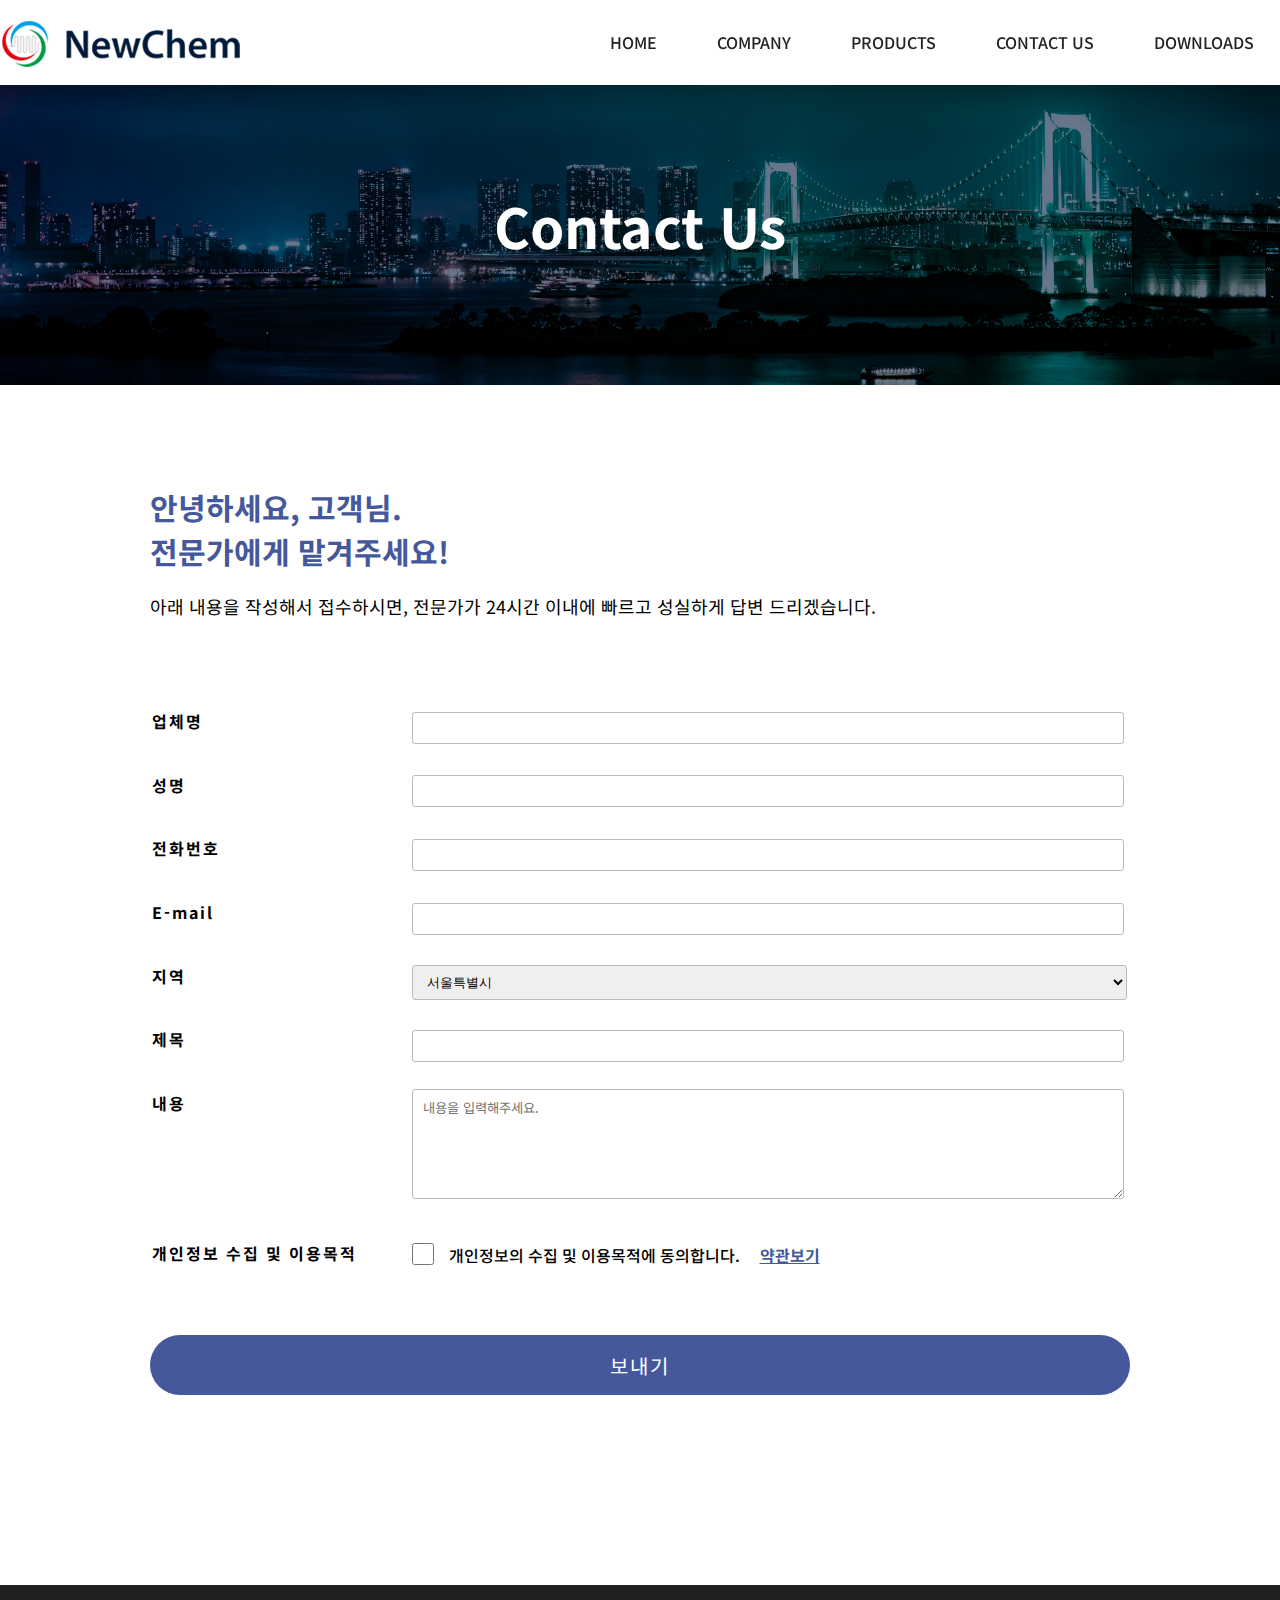
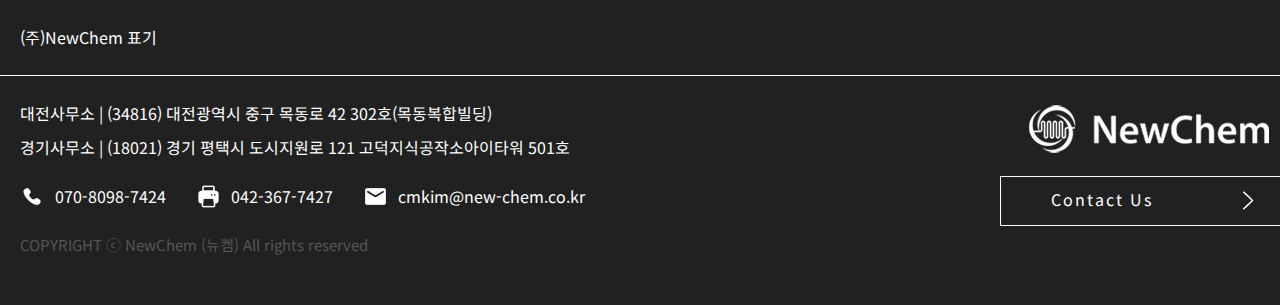
<file: sub3.html>
<!DOCTYPE html>
<html lang="ko">
<head>
    <meta charset="UTF-8">
    <meta name="viewport" content="width=device-width, initial-scale=1.0">
    <title>New Chem</title>
    <link rel="stylesheet" type="text/css" href="css/common.css">
    <link rel="stylesheet" type="text/css" href="css/sub-common.css">
    <link rel="stylesheet" type="text/css" href="css/sub3.css">

    <link rel="apple-touch-icon" sizes="57x57" href="./favicon/apple-icon-57x57.png">
    <link rel="apple-touch-icon" sizes="60x60" href="./favicon/apple-icon-60x60.png">
    <link rel="apple-touch-icon" sizes="72x72" href="./favicon/apple-icon-72x72.png">
    <link rel="apple-touch-icon" sizes="76x76" href="./favicon/apple-icon-76x76.png">
    <link rel="apple-touch-icon" sizes="114x114" href="./favicon/apple-icon-114x114.png">
    <link rel="apple-touch-icon" sizes="120x120" href="./favicon/apple-icon-120x120.png">
    <link rel="apple-touch-icon" sizes="144x144" href="./favicon/apple-icon-144x144.png">
    <link rel="apple-touch-icon" sizes="152x152" href="./favicon/apple-icon-152x152.png">
    <link rel="apple-touch-icon" sizes="180x180" href="./favicon/apple-icon-180x180.png">
    <link rel="icon" type="image/png" sizes="192x192"  href="./favicon/android-icon-192x192.png">
    <link rel="icon" type="image/png" sizes="32x32" href="./favicon/favicon-32x32.png">
    <link rel="icon" type="image/png" sizes="96x96" href="./favicon/favicon-96x96.png">
    <link rel="icon" type="image/png" sizes="16x16" href="./favicon/favicon-16x16.png">
    <link rel="manifest" href="./favicon/manifest.json">
    <meta name="msapplication-TileColor" content="#ffffff">
    <meta name="msapplication-TileImage" content="./favicon/ms-icon-144x144.png">
    <meta name="theme-color" content="#ffffff">

    <script src="https://code.jquery.com/jquery-2.2.4.min.js"></script>
</head>
<body>
    <div id="wrap">
        <header>
            <div class="header-wrap">
                <div class="header-box">
                    <div class="logo"><a href="./index.html"><img src="./img/logo.png" alt="NewChem"></a></div>
                    <nav role="navigation">
                        <div class="nav-wrap">
                            <ul id="main-menu">
                                <li><a href="./index.html">HOME</a></li>
                                <li><a href="./sub1.html">COMPANY</a>
                                    <ul id="sub-menu">
                                        <li><a href="./sub1.html">기업소개</a></li>
                                        <li><a href="./sub1-2.html">기업 연혁</a></li>
                                        <li><a href="./sub1-3.html">오시는 길</a></li>
                                    </ul>
                                </li>
                                <li><a href="./sub2.html">PRODUCTS</a>
                                    <ul id="sub-menu">
                                        <li>
                                            <a href="./sub2-2.html">제품 1<img src="./img/arrow-right-gray.png" alt="바로가기"></a>
                                            <ul id="sub-in-menu">
                                                <li><a href="./sub2-2-1.html">제품</a></li>
                                                <li><a href="./sub2-2-2.html">제품</a></li>
                                                <li><a href="./sub2-2-3.html">제품</a></li>
                                                <li><a href="./sub2-2-4.html">제품</a></li>
                                                <li><a href="./sub2-2-5.html">제품</a></li>
                                            </ul>
                                        </li>
                                        <li>
                                            <a href="./sub2-3.html">제품 2<img src="./img/arrow-right-gray.png" alt="바로가기"></a>
                                            <ul id="sub-in-menu">
                                                <li><a href="./sub2-3-1.html">제품</a></li>
                                                <li><a href="./sub2-3-2.html">제품</a></li>
                                                <li><a href="./sub2-3-3.html">제품</a></li>
                                                <li><a href="./sub2-3-4.html">제품</a></li>
                                                <li><a href="./sub2-3-5.html">제품</a></li>
                                            </ul>
                                        </li>
                                        <li>
                                            <a href="./sub2-4.html">제품 3<img src="./img/arrow-right-gray.png" alt="바로가기"></a>
                                            <ul id="sub-in-menu">
                                                <li><a href="./sub2-4-1.html">제품</a></li>
                                                <li><a href="./sub2-4-2.html">제품</a></li>
                                                <li><a href="./sub2-4-3.html">제품</a></li>
                                                <li><a href="./sub2-4-4.html">제품</a></li>
                                                <li><a href="./sub2-4-5.html">제품</a></li>
                                            </ul>
                                        </li>
                                    </ul>
                                </li>
                                <li><a href="./sub3.html">CONTACT US</a></li>
                                <li><a href="./sub4.html">DOWNLOADS</a></li>
                            </ul>
                        </div>
                    </nav>
                </div>
            </div>
        </header>
        <section>
            <div class="section-wrap">
                <div class="top-banner">
                    <p>Contact Us</p>
                </div>
                <div class="content01">
                    <div class="text">
                        <div class="title">
                            <p>안녕하세요, 고객님.<br>전문가에게 맡겨주세요!</p>
                        </div>
                        <div class="detail">
                            <p>아래 내용을 작성해서 접수하시면, 전문가가 24시간 이내에 빠르고 성실하게 답변 드리겠습니다.</p>
                        </div>
                    </div>
                    <div class="input">
                        <div class="input-wrap">
                            <table>
                                <tbody onsubmit="sendEmail(); reset(); return false;">
                                    <tr>
                                        <td class="title">업체명</td>
                                        <td colspan=3><input type=text name=shop size=30 id="company"></td>
                                    </tr>
                                    <tr>
                                        <td class="title">성명</td>
                                        <td><input type=text name=name id="name"></td>
                                    </tr>
                                    <tr>
                                        <td class="title">전화번호</td>
                                        <td><input type=text name=number id="number"></td>
                                    </tr>
                                    <tr>
                                        <td class="title">E-mail</td>
                                        <td colspan=3><input type=text name=email size=50 id="email"></td>
                                    </tr>
                                    <tr>
                                        <td class="title">지역</td>
                                        <td colspan=3>
                                            <select name=job  id="address">
                                                <option>서울특별시</option>
                                                <option>경기도</option>
                                                <option>인천광역시</option>
                                                <option>강원도</option>
                                                <option>충청남도</option>
                                                <option>충청북도</option>
                                                <option>세종특별자치시</option>
                                                <option>대전광역시</option>
                                                <option>경상북도</option>
                                                <option>경상남도</option>
                                                <option>대구광역시</option>
                                                <option>울산광역시</option>
                                                <option>부산광역시</option>
                                                <option>전라북도</option>
                                                <option>전라남도</option>
                                                <option>광주광역시</option>
                                                <option>제주특별자치도</option>
                                            </select>
                                        </td>
                                    </tr>
                                    <tr>
                                        <td class="title">제목</td>
                                        <td><input type=text name=title id="title"></td>
                                    </tr>
                                    <tr>
                                        <td class="title">내용</td>
                                        <td colspan=3><textarea rows=6 cols=40 name="note" placeholder="내용을 입력해주세요." id="note"></textarea></td>
                                    </tr>
                                    <tr class="agree">
                                        <td class="title">개인정보 수집 및 이용목적</td>
                                        <td><input type="checkbox" name="agree" id="check">개인정보의 수집 및 이용목적에 동의합니다.<a href="./agree.html">약관보기</a>
                                        <span><a id="confirm_OK1" href="javascript:alert('개인정보 수집 및 이용목적 동의 여부를 확인해주세요.');"></span></td>
                                    </tr>
                                    <button type="submit" class="send" onclick="checkIt(), Send()" id="send">보내기</button>
                                </tbody>
                            </table> 
                        </div>
                    </div>   
                </div>
            </div>
        </section>
        <footer>
            <div class="footer-wrap">
                <div class="footer-top">
                    <p>(주)NewChem 표기</p>
                </div>
                <div class="footer-bottom">
                    <div class="left">
                        <ul>
                            <li><p>대전사무소 | (34816) 대전광역시 중구 목동로 42 302호(목동복합빌딩)</p></li>
                            <li><p>경기사무소 | (18021) 경기 평택시 도시지원로 121 고덕지식공작소아이타워 501호</p></li>
                        </ul>
                        <div class="contact-info">
                            <ul>
                                <li><img src="./img/icon-call.png" alt="전화"><p>070-8098-7424</p></li>
                                <li><img src="./img/icon-fax.png" alt="팩스"><p>042-367-7427</p></li>
                                <li><img src="./img/icon-mail.png" alt="이메일"><p>cmkim@new-chem.co.kr</p></li>
                            </ul>
                        </div>
                        <p>COPYRIGHT ⓒ NewChem (뉴켐) All rights reserved</p>
                    </div>
                    <div class="right">
                        <div class="logo"><a href="./index.html"><img src="./img/logo-white.png" alt="NewChem"></a></div>
                        <a href="./sub3.html"><p>Contact Us</p><img src="./img/arrow-right-white.png" alt="화살표"></a>
                    </div>
                </div>
            </div>
        </footer>
    </div>
    <script src=" https://smtpjs.com/v3/smtp.js"></script>
    <script>
        function Send(){
            console.log("function call");

            Email.send({
                Host : "smtp.elasticemail.com",
                Username : "cmkim@new-chem.co.kr",
                Password : "ECF885AC49C800013571612A618F409CB187",
                To : 'cmkim@new-chem.co.kr',
                From : "cmkim@new-chem.co.kr",
                Subject : "NewChem 상담 신청",
                Body : "업체명: " + document.getElementById("company").value + "<br> 성명: " + document.getElementById("name").value + "<br> 전화번호: " + document.getElementById("number").value + "<br> 이메일: " + document.getElementById("email").value + "<br> 지역: " + document.getElementById("address").value + "<br> 제목: " + document.getElementById("title").value + "<br> 내용: " + document.getElementById("note").value
            }).then(
            message => alert(message)
            );
        }
        function checkIt() {
            const check_elem = document.querySelector("#check");
            if (!check_elem.checked) {
            alert("개인정보 수집 및 이용목적 동의 여부를 확인해주세요.");
            }
        }
    </script>
</body>
</html>
</file>
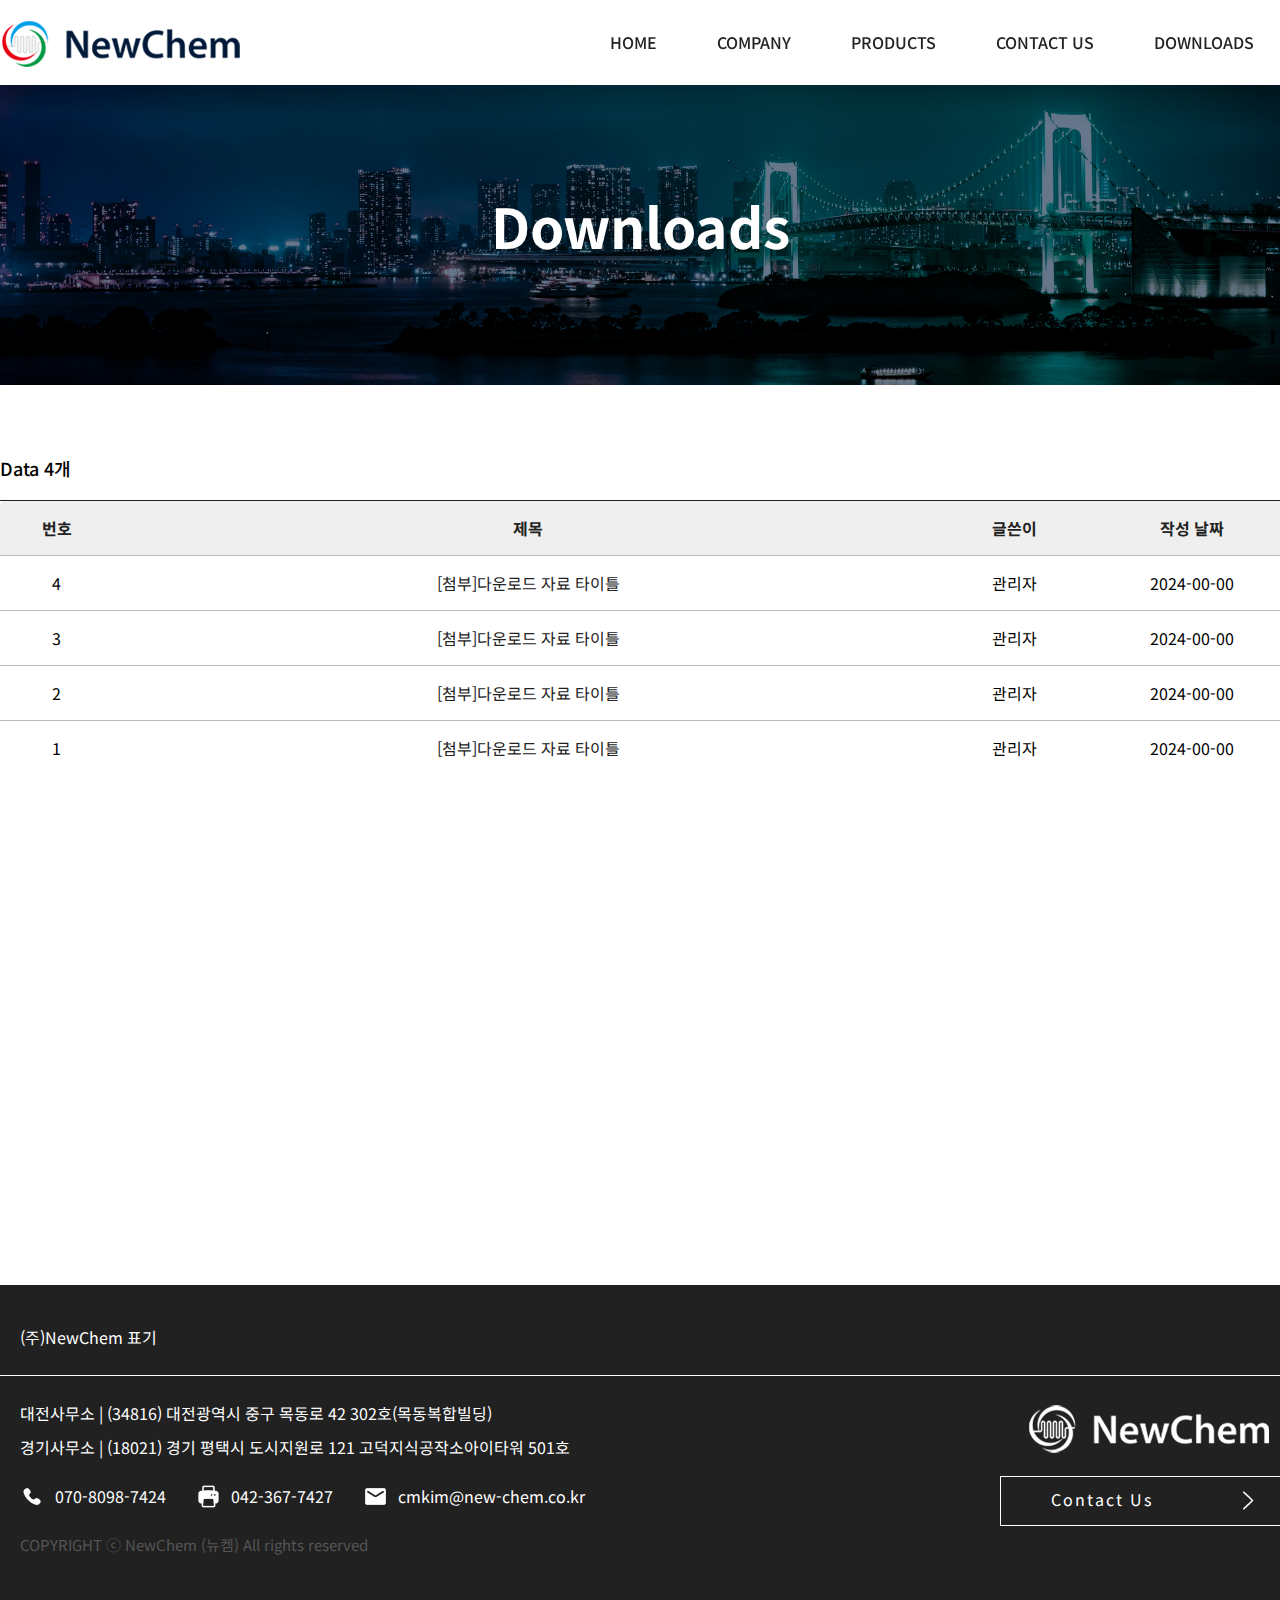
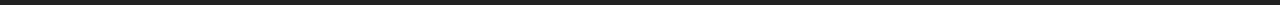
<file: sub4.html>
<!DOCTYPE html>
<html lang="ko">
<head>
    <meta charset="UTF-8">
    <meta name="viewport" content="width=device-width, initial-scale=1.0">
    <title>New Chem</title>
    <link rel="stylesheet" type="text/css" href="css/common.css">
    <link rel="stylesheet" type="text/css" href="css/sub-common.css">
    <link rel="stylesheet" type="text/css" href="css/sub4.css">

    <link rel="apple-touch-icon" sizes="57x57" href="./favicon/apple-icon-57x57.png">
    <link rel="apple-touch-icon" sizes="60x60" href="./favicon/apple-icon-60x60.png">
    <link rel="apple-touch-icon" sizes="72x72" href="./favicon/apple-icon-72x72.png">
    <link rel="apple-touch-icon" sizes="76x76" href="./favicon/apple-icon-76x76.png">
    <link rel="apple-touch-icon" sizes="114x114" href="./favicon/apple-icon-114x114.png">
    <link rel="apple-touch-icon" sizes="120x120" href="./favicon/apple-icon-120x120.png">
    <link rel="apple-touch-icon" sizes="144x144" href="./favicon/apple-icon-144x144.png">
    <link rel="apple-touch-icon" sizes="152x152" href="./favicon/apple-icon-152x152.png">
    <link rel="apple-touch-icon" sizes="180x180" href="./favicon/apple-icon-180x180.png">
    <link rel="icon" type="image/png" sizes="192x192"  href="./favicon/android-icon-192x192.png">
    <link rel="icon" type="image/png" sizes="32x32" href="./favicon/favicon-32x32.png">
    <link rel="icon" type="image/png" sizes="96x96" href="./favicon/favicon-96x96.png">
    <link rel="icon" type="image/png" sizes="16x16" href="./favicon/favicon-16x16.png">
    <link rel="manifest" href="./favicon/manifest.json">
    <meta name="msapplication-TileColor" content="#ffffff">
    <meta name="msapplication-TileImage" content="./favicon/ms-icon-144x144.png">
    <meta name="theme-color" content="#ffffff">

    <script src="https://code.jquery.com/jquery-2.2.4.min.js"></script>
</head>
<body>
    <div id="wrap">
        <header>
            <div class="header-wrap">
                <div class="header-box">
                    <div class="logo"><a href="./index.html"><img src="./img/logo.png" alt="NewChem"></a></div>
                    <nav role="navigation">
                        <div class="nav-wrap">
                            <ul id="main-menu">
                                <li><a href="./index.html">HOME</a></li>
                                <li><a href="./sub1.html">COMPANY</a>
                                    <ul id="sub-menu">
                                        <li><a href="./sub1.html">기업소개</a></li>
                                        <li><a href="./sub1-2.html">기업 연혁</a></li>
                                        <li><a href="./sub1-3.html">오시는 길</a></li>
                                    </ul>
                                </li>
                                <li><a href="./sub2.html">PRODUCTS</a>
                                    <ul id="sub-menu">
                                        <li>
                                            <a href="./sub2-2.html">제품 1<img src="./img/arrow-right-gray.png" alt="바로가기"></a>
                                            <ul id="sub-in-menu">
                                                <li><a href="./sub2-2-1.html">제품</a></li>
                                                <li><a href="./sub2-2-2.html">제품</a></li>
                                                <li><a href="./sub2-2-3.html">제품</a></li>
                                                <li><a href="./sub2-2-4.html">제품</a></li>
                                                <li><a href="./sub2-2-5.html">제품</a></li>
                                            </ul>
                                        </li>
                                        <li>
                                            <a href="./sub2-3.html">제품 2<img src="./img/arrow-right-gray.png" alt="바로가기"></a>
                                            <ul id="sub-in-menu">
                                                <li><a href="./sub2-3-1.html">제품</a></li>
                                                <li><a href="./sub2-3-2.html">제품</a></li>
                                                <li><a href="./sub2-3-3.html">제품</a></li>
                                                <li><a href="./sub2-3-4.html">제품</a></li>
                                                <li><a href="./sub2-3-5.html">제품</a></li>
                                            </ul>
                                        </li>
                                        <li>
                                            <a href="./sub2-4.html">제품 3<img src="./img/arrow-right-gray.png" alt="바로가기"></a>
                                            <ul id="sub-in-menu">
                                                <li><a href="./sub2-4-1.html">제품</a></li>
                                                <li><a href="./sub2-4-2.html">제품</a></li>
                                                <li><a href="./sub2-4-3.html">제품</a></li>
                                                <li><a href="./sub2-4-4.html">제품</a></li>
                                                <li><a href="./sub2-4-5.html">제품</a></li>
                                            </ul>
                                        </li>
                                    </ul>
                                </li>
                                <li><a href="./sub3.html">CONTACT US</a></li>
                                <li><a href="./sub4.html">DOWNLOADS</a></li>
                            </ul>
                        </div>
                    </nav>
                </div>
            </div>
        </header>
        <section>
            <div class="section-wrap">
                <div class="top-banner">
                    <p>Downloads</p>
                </div>
                <div class="content01">
                    <div class="table-top">
                        <p>Data 4개</p>
                    </div>
                    <table>
                        <thead>
                            <tr>
                                <th>번호</th>
                                <th>제목</th>		
                                <th>글쓴이</th>
                                <th>작성 날짜</th>
                            </tr>
                        </thead>
                        <tbody>
                            <tr>    
                                <td>4</td>
                                <td class="align"><a href="">[첨부]다운로드 자료 타이틀</a></td>		
                                <td>관리자</td>
                                <td>2024-00-00</td>
                            </tr>
                            <tr>
                                <td>3</td>
                                <td class="align"><a href="">[첨부]다운로드 자료 타이틀</a></td>		
                                <td>관리자</td>
                                <td>2024-00-00</td>
                            </tr>
                            <tr>
                                <td>2</td>
                                <td class="align"><a href="">[첨부]다운로드 자료 타이틀</a></td>		
                                <td>관리자</td>
                                <td>2024-00-00</td>
                            </tr>
                            <tr>
                                <td>1</td>
                                <td class="align"><a href="">[첨부]다운로드 자료 타이틀</a></td>		
                                <td>관리자</td>
                                <td>2024-00-00</td>
                            </tr>
                        </tbody>
                    </table>
                </div>
            </div>
        </section>
        <footer>
            <div class="footer-wrap">
                <div class="footer-top">
                    <p>(주)NewChem 표기</p>
                </div>
                <div class="footer-bottom">
                    <div class="left">
                        <ul>
                            <li><p>대전사무소 | (34816) 대전광역시 중구 목동로 42 302호(목동복합빌딩)</p></li>
                            <li><p>경기사무소 | (18021) 경기 평택시 도시지원로 121 고덕지식공작소아이타워 501호</p></li>
                        </ul>
                        <div class="contact-info">
                            <ul>
                                <li><img src="./img/icon-call.png" alt="전화"><p>070-8098-7424</p></li>
                                <li><img src="./img/icon-fax.png" alt="팩스"><p>042-367-7427</p></li>
                                <li><img src="./img/icon-mail.png" alt="이메일"><p>cmkim@new-chem.co.kr</p></li>
                            </ul>
                        </div>
                        <p>COPYRIGHT ⓒ NewChem (뉴켐) All rights reserved</p>
                    </div>
                    <div class="right">
                        <div class="logo"><a href="./index.html"><img src="./img/logo-white.png" alt="NewChem"></a></div>
                        <a href="./sub3.html"><p>Contact Us</p><img src="./img/arrow-right-white.png" alt="화살표"></a>
                    </div>
                </div>
            </div>
        </footer>
    </div>
</body>
</html>
</file>
<file: css/common.css>
@charset "utf-8";

@import url('https://fonts.googleapis.com/css2?family=Noto+Sans+KR:wght@300;400;500;700;900&display=swap');

body::-webkit-scrollbar {
    width: 12px;  /* 스크롤바의 너비 */
}

body::-webkit-scrollbar-thumb {
    height: 30%; /* 스크롤바의 길이 */
    background: #3a71af; /* 스크롤바의 색상 */
    
    border-radius: 10px;
}

body::-webkit-scrollbar-track {
    background: rgba(26, 114, 236, 0.1);  /*스크롤바 뒷 배경 색상*/
}

*{margin: 0;padding: 0;}
#wrap{width: 100%;margin: 0 auto;height: 100%;position: relative;}

ul,li,ol {list-style:none;}
a{color: #222; text-decoration: none;}
button {border: 0;background-color: none;}
img{border: 0;}
h1,h2,h3,h4,h5,h6,li,p,a,button,tr,td,input,textarea,option{font-family: 'Noto Sans KR', sans-serif;}

/* header */
header{margin: 0;width: 100%;height: 85px;background-color: white;position: fixed;box-shadow: rgba(0, 0, 0, 0.15) 0px 15px 25px, rgba(0, 0, 0, 0.05) 0px 5px 10px;z-index: 999;}
.header-wrap{width: 1300px;height: 70px;margin: 0 auto;padding-top: 10px;}
.header-wrap>.header-box{width: 1300px;height: 70px;}
.header-wrap>.header-box>.logo{width: 300px;height: 70px;float: left;}
.header-wrap>.header-box>.logo>a>img{width: 300px;height: 70px;}

nav{width: 750px;height: 70px;float: left;margin-left: 250px;}
nav>.nav-wrap{width: 750px;height: 40px;padding-top: 20px;}
nav>.nav-wrap>ul{width: 750px;height: 40px;display: flex;}
nav>.nav-wrap>ul>li{width: auto;height: 70px;padding-left: 60px;cursor: pointer;position: relative;z-index: 999;}
nav>.nav-wrap>ul>li>a{font-weight: 500;}
nav>.nav-wrap>ul>li>a:hover{color: #44589b;transition: all 0.1s ease-in;}

#sub-menu{position: absolute;background: #ffffff;opacity: 0;visibility: hidden;margin-top: 31px;transition: all 0.2s ease-in;box-shadow: rgba(0, 0, 0, 0.04) 0px 3px 5px;}
#sub-menu>li{width: 200px;padding: 15px 20px;}
#sub-menu>li>a{font-weight: 400;text-decoration: none;color: #212121;font-size: 16px;}
#sub-menu>li>a>img{width: 15px;height: 15px;display: block;float: right;margin-top: 5px;}
#main-menu>li>#sub-menu>li:hover{background-color: #44589b;transition: all 0.1s ease-in;}
#main-menu>li>#sub-menu>li:hover>a{color: #fff;}
#main-menu>li:hover #sub-menu {opacity: 1;visibility: visible;}
#sub-in-menu{position: absolute;background: #ffffff;opacity: 0;visibility: hidden;transition: all 0.1s ease-in;box-shadow: rgba(0, 0, 0, 0.04) 0px 3px 5px;margin-left: 220px;margin-top: -39px;}
#sub-in-menu>li{width: 250px;padding: 15px 20px;}
#sub-in-menu>li>a{font-weight: 400;text-decoration: none;color: #212121;font-size: 16px;}
#sub-menu #sub-in-menu>li:hover{background-color: #44589b;transition: all 0.1s ease-in;}
#sub-menu #sub-in-menu>li:hover>a{color: #fff;}
#sub-menu>li:hover #sub-in-menu {opacity: 1;visibility: visible;}

/* footer */
footer{width: 100%;height: 320px;background-color: #212121;}
.footer-wrap{width: 1300px;height: 320px;margin: 0 auto;}
.footer-top{width: 100%;height: 90px;border-bottom: 1px solid #fff;}
.footer-top>p{color: #fff;padding: 40px 20px 0 20px;}
.footer-bottom{width: 100%;height: 200px;margin-top: 20px;}
.footer-bottom>.left{width: 1000px;height: 200px;float: left;}
.footer-bottom>.left>ul{}
.footer-bottom>.left>ul>li{}
.footer-bottom>.left>ul>li>p{color: #fff;padding: 5px 20px;}
.footer-bottom>.left>.contact-info{width: 1000px;height: 40px;margin-top: 20px;margin-left: 20px;}
.footer-bottom>.left>.contact-info>ul{width: 1000px;height: 40px;display: flex;}
.footer-bottom>.left>.contact-info>ul>li{width: auto;height: 40px;padding-right: 20px;}
.footer-bottom>.left>.contact-info>ul>li>img{width: 25px;height: 25px;display: block;float: left;}
.footer-bottom>.left>.contact-info>ul>li>p{color: #fff;padding: 0 10px;float: left;}
.footer-bottom>.left>p{color: #555;padding: 10px 20px;font-size: 15px;}
.footer-bottom>.right{width: 300px;height: 150px;float: left;}
.footer-bottom>.right>.logo{width: 300px;height: 70px;float: left;}
.footer-bottom>.right>.logo>a{width: 300px;height: 70px;float: left;}
.footer-bottom>.right>.logo>a>img{width: 300px;height: 70px;float: left;}
.footer-bottom>.right>a{width: 298px;height: 48px;float: left;border: 1px solid #fff;margin-top: 10px;}
.footer-bottom>.right>a>p{color: #fff;text-align: center;padding-top: 10px;float: left;padding-left: 50px;letter-spacing: 2px;}
.footer-bottom>.right>a>img{float: left;width: 25px;height: 25px;display: block;margin-top: 11px;margin-left: 80px;}
</file>
<file: css/sub3.css>
@charset "utf-8";

*{margin: 0;padding: 0;}

/* section */
section{margin: 0;width: auto;height: 1500px;padding-top: 85px;}
.section-wrap{width: 100%;height: 900px;margin: 0 auto;}


/* content01 */
.content01{width: 1300px;height: 1230px;margin: 100px auto 0;}

.text{width: 1000px;height: 150px;margin: 0 auto;}
.text>.title{}
.text>.title>p{font-size: 30px;font-weight: 700;color: #44589b}
.text>.detail{margin-top: 20px;}
.text>.detail>p{font-size: 18px;font-weight: 400;}

.input{width: 100%;height: 600px;margin: 0 auto;}
.input>.input-wrap{width: 1000px;height: 600px;margin: 0 auto;}
.input>.input-wrap>table{width: 1000px;height: 600px;}
.input>.input-wrap>table>tbody{}
.input>.input-wrap>table>tbody>tr{width: auto;height: 50px;}
.input>.input-wrap>table>tbody>tr>.title{display: block;width: 250px;height: 40px;padding-top: 12px;font-weight: 700;letter-spacing: 2px;}
.input>.input-wrap>table>tbody>tr>td:last-child{}

input{width: 700px;height: 30px;border: 1px solid #bbb;border-radius: 3px;padding-left: 10px;}
textarea{width: 700px;height: 100px;border: 1px solid #bbb;border-radius: 3px;padding-left: 10px;padding-top: 8px;}
select{width: 715px;height: 35px;border: 1px solid #bbb;border-radius: 3px;padding-left: 10px;}


.agree{width: auto;height: 50px;font-weight: 500;}
.agree>.title{width: auto;height: 40px;padding-top: 12px;font-weight: 700;letter-spacing: 3px;margin-top: 12px;}
.agree>td>input{font-size: 8px;display: block;width: 22px;float: left;margin-right: 15px;height: 22px;border: 1px solid #ddd;}
/* .agree>td:last-child{width: 300px;} */
.agree>td>a{width: 80px;padding-left: 20px;text-decoration: underline;color: #44589b;font-weight: 700;}
input#check{cursor:pointer;}

#text-wrap{width: 100%;height: 1300px;background-color: #ddd;margin: 0;padding: 0;}
#text-wrap>.text{width: 800px;height: 1300px;background-color: #fff;margin: 0 auto;}
#text-wrap>.text>p{width: 650px;height: auto;margin: 0 auto;padding-top: 100px;line-height: 30px;}


.send{border-radius: 50px;width: 980px;height: 60px;background-color: #44589b;position: relative;top: 700px;letter-spacing: 2px;color: #fff;font-size: 20px;cursor: pointer;}
.send:hover{background-color: #607ee0;transition: 0.2s;}
</file>
<file: css/sub-common.css>
@charset "utf-8";

*{margin: 0;padding: 0;}


/* section */
.section-wrap>.top-banner{width: 100%;height: 300px;margin: 0 auto;background: url(../img/main-background3.png) no-repeat center;background-size: cover;}
.section-wrap>.top-banner>p{width: 500px;height: 80px;margin: 0 auto;font-size: 55px;font-weight: 700;padding-top: 100px;color: #fff;text-align: center;}
</file>
<file: css/sub1.css>
@charset "utf-8";

/* section */
section{margin: 0;width: auto;height: 1300px;padding-top: 85px;}
.section-wrap{width: 100%;height: 1000px;margin: 0 auto;}

/* content01 */
.content01{width: 1300px;height: 900px;margin: 70px auto 0;}

/*tab css*/
.product-tab{width: 100%;height: 900px;margin: 0 auto;}
.tab{float:left;width:100%;height:900px;margin: 0 auto;}
.tabnav{font-size:0;width:660px;margin: 0 auto;border-bottom: 1px solid #eee;}
.tabnav>li{display: inline-block;height:46px;text-align:center;width: 220px;}
.tabnav>li>a{font-weight: 500;}
.tabnav>li>a:before{content:"";position:absolute;left:0;bottom:0px;width:100%;height:2px;}
.tabnav li a.active:before{background:#e22636;}
.tabnav>li>a.active{}
.tabnav>li>a{position:relative;display:block;color: #666;padding:0 30px;line-height:46px;text-decoration:none;font-size:16px;}
.tabnav>li>a:hover,.tabnav>li>a.active{background:#fff;color:#e22636;transition: 0.1s;font-size: 18px;}
.tabcontent{padding: 20px;height:244px;border-top:none;}
</file>
<file: css/sub2.css>
@charset "utf-8";

/* section */
section{margin: 0;width: auto;height: 1800px;padding-top: 85px;}
.section-wrap{width: 100%;height: 1500px;margin: 0 auto;}

/* content01 */
.content01{width: 1300px;height: 1500px;margin: 70px auto 0;}

/*tab css*/
.product-tab{width: 100%;height: 1400px;margin: 0 auto;}
.tab{float:left;width:100%;height:1300px;margin: 0 auto;}
.tabnav{font-size:0;width:600px;margin: 0 auto;border-bottom: 1px solid #eee;}
.tabnav>li{display: inline-block;height:46px;text-align:center;width: 200px;}
.tabnav>li>a{font-weight: 500;}
.tabnav>li>a:before{content:"";position:absolute;left:0;bottom:0px;width:100%;height:2px;}
.tabnav li a.active:before{background:#e22636;}
.tabnav>li>a.active{}
.tabnav>li>a{position:relative;display:block;color: #666;padding:0 30px;line-height:46px;text-decoration:none;font-size:16px;}
.tabnav>li>a:hover,.tabnav>li>a.active{background:#fff;color:#e22636;transition: 0.1s;font-size: 18px;}
.tabcontent{padding: 20px;height:244px;border-top:none;}

.tab-sub{float:left;width:100%;height:1200px;margin: 30px auto 0;}
.tabnav-sub{font-size:0;width:1000px;margin: 0 auto;border-bottom: 1px solid #eee;}
.tabnav-sub>li{display: inline-block;height:46px;text-align:center;width: 200px;}
.tabnav-sub>li>a{font-weight: 500;}
.tabnav-sub>li>a:before{content:"";position:absolute;left:0;bottom:0px;width:100%;height:2px;}
.tabnav-sub li a.active:before{background:#333;}
.tabnav-sub>li>a{position:relative;display:block;color: #666;padding:0 30px;line-height:46px;text-decoration:none;font-size:16px;}
.tabnav-sub>li>a:hover,.tabnav-sub>li>a.active{background:#fff;color:#222;}
.tabcontent-sub{padding: 20px;height:244px;border-top:none;}

#tab02>.tab-sub>.tabnav-sub{width: 600px;}
#tab03>.tab-sub>.tabnav-sub{width: 800px;}

.cont01-img{width: 1300px;height: 1100px;margin: 30px auto 0;}
.cont01-img>ul{width: 1300px;height: 1100px;}
.cont01-img>ul>li{width: 330px;height: 400px;float: left;margin-right: 125px;margin-top: 50px;}
.cont01-img>ul>li:nth-child(3){margin-right: 0px;}
.cont01-img>ul>li:nth-child(4){margin-top: 120px;}
.cont01-img>ul>li:nth-child(5){margin-top: 120px;}
.cont01-img>ul>li:nth-child(6){margin-right: 0px;margin-top: 120px;}
.cont01-img>ul>li>ul{}
.cont01-img>ul>li>a>ul>li:first-child{width: 330px;height: 340px;background-color: #fff;}
.cont01-img>ul>li>a>ul>li:nth-child(2){width: 330px;height: 60px;border-top: 1px solid #999;margin-top: 10px;}
.cont01-img>ul>li>a>ul>li>img{width: 330px;height: 340px;display: block;}
.cont01-img>ul>li>a>ul>li>.title{text-align: center;padding-top: 25px;font-size: 20px;font-weight: 700;color: #0280bb;}
.cont01-img>ul>li>a>ul>li>p{text-align: center;font-size: 15px;color: #333;padding-top: 5px;}
</file>
<file: css/sub4.css>
@charset "utf-8";

/* section */
section{margin: 0;width: auto;height: 1200px;padding-top: 85px;}
.section-wrap{width: 100%;height: 900px;margin: 0 auto;}

/* content01 */
.content01{width: 1300px;height: 900px;margin: 70px auto 0;}

.table-top{width: 100%;height: 45px;border-bottom: 1px solid #222;}
.table-top>p{font-size: 18px;font-weight: 500;}
.table-top>form{float: right;}

table, th, td { border-bottom: 1px solid #bbb }
table{width: 100%;border-collapse: collapse;border-radius: 5px;overflow: hidden;}
table>thead{font-weight: 700;color: #222;text-align: left;}
table>thead>tr{border-bottom: 1px solid #222;background-color: #efefef;}
table>thead>tr>th{padding: 15px;text-align: center;font-size: 16px;}
table>tbody>tr>td{padding: 15px;white-space: nowrap;text-align: center;}
table>tbody>tr>.align{width: 800px;overflow: hidden;white-space: nowrap;text-overflow: ellipsis;}
table>tbody>tr>td>a{font-size: 16px;}
table>tbody>tr>td>a:hover{color: #0280bb;transition: 0.1s;}
</file>
